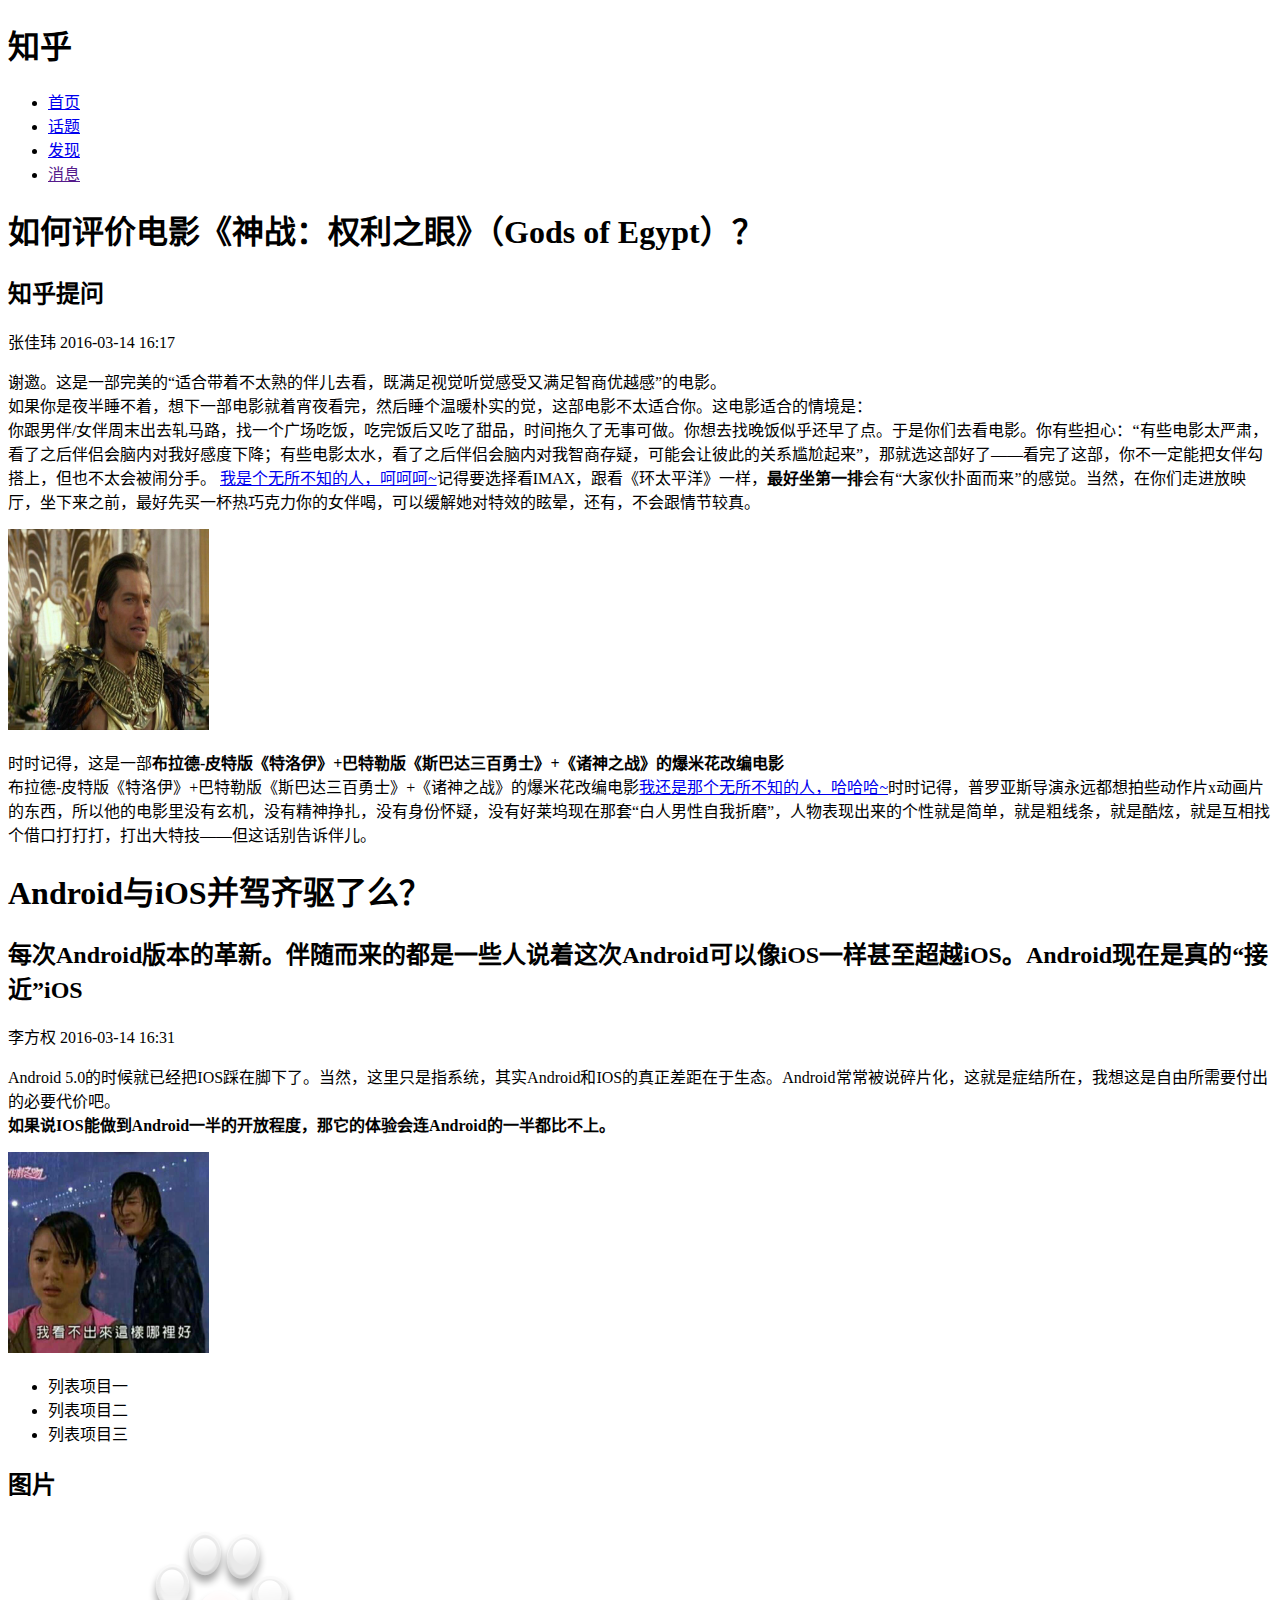
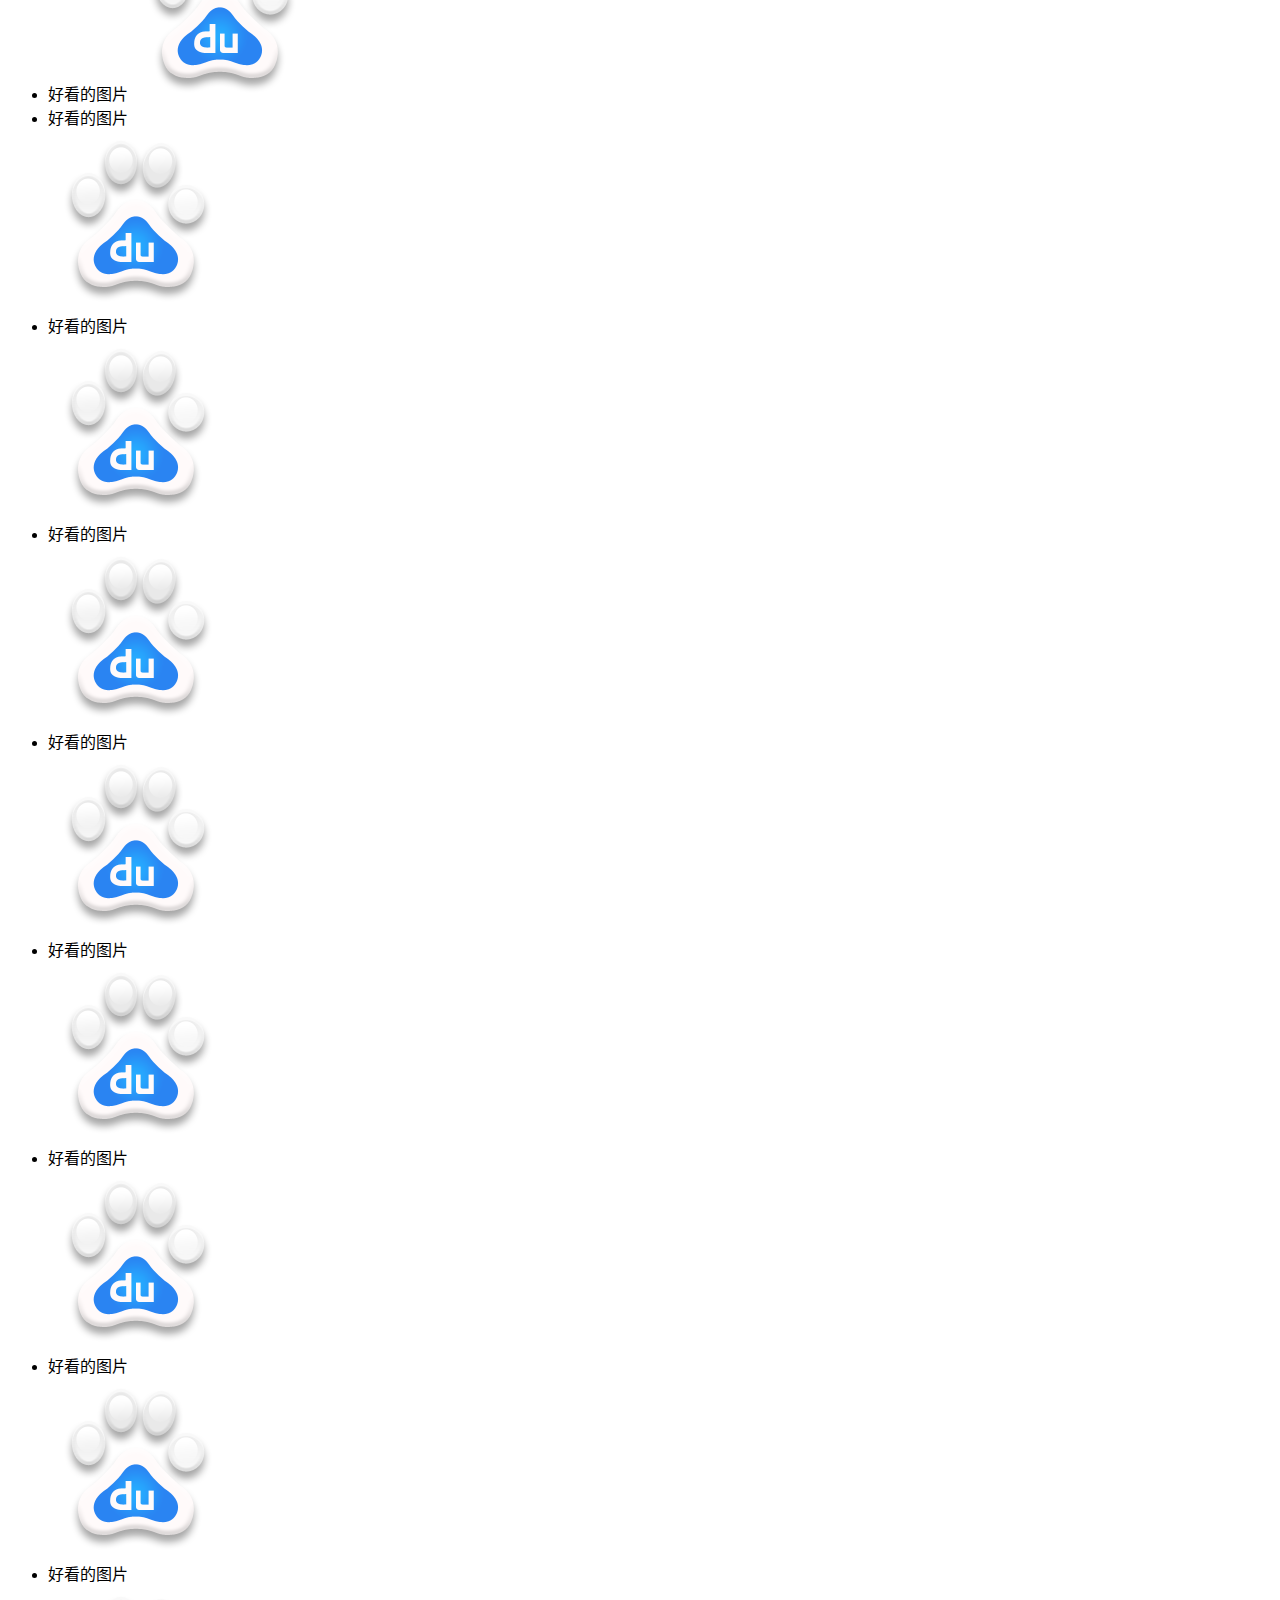
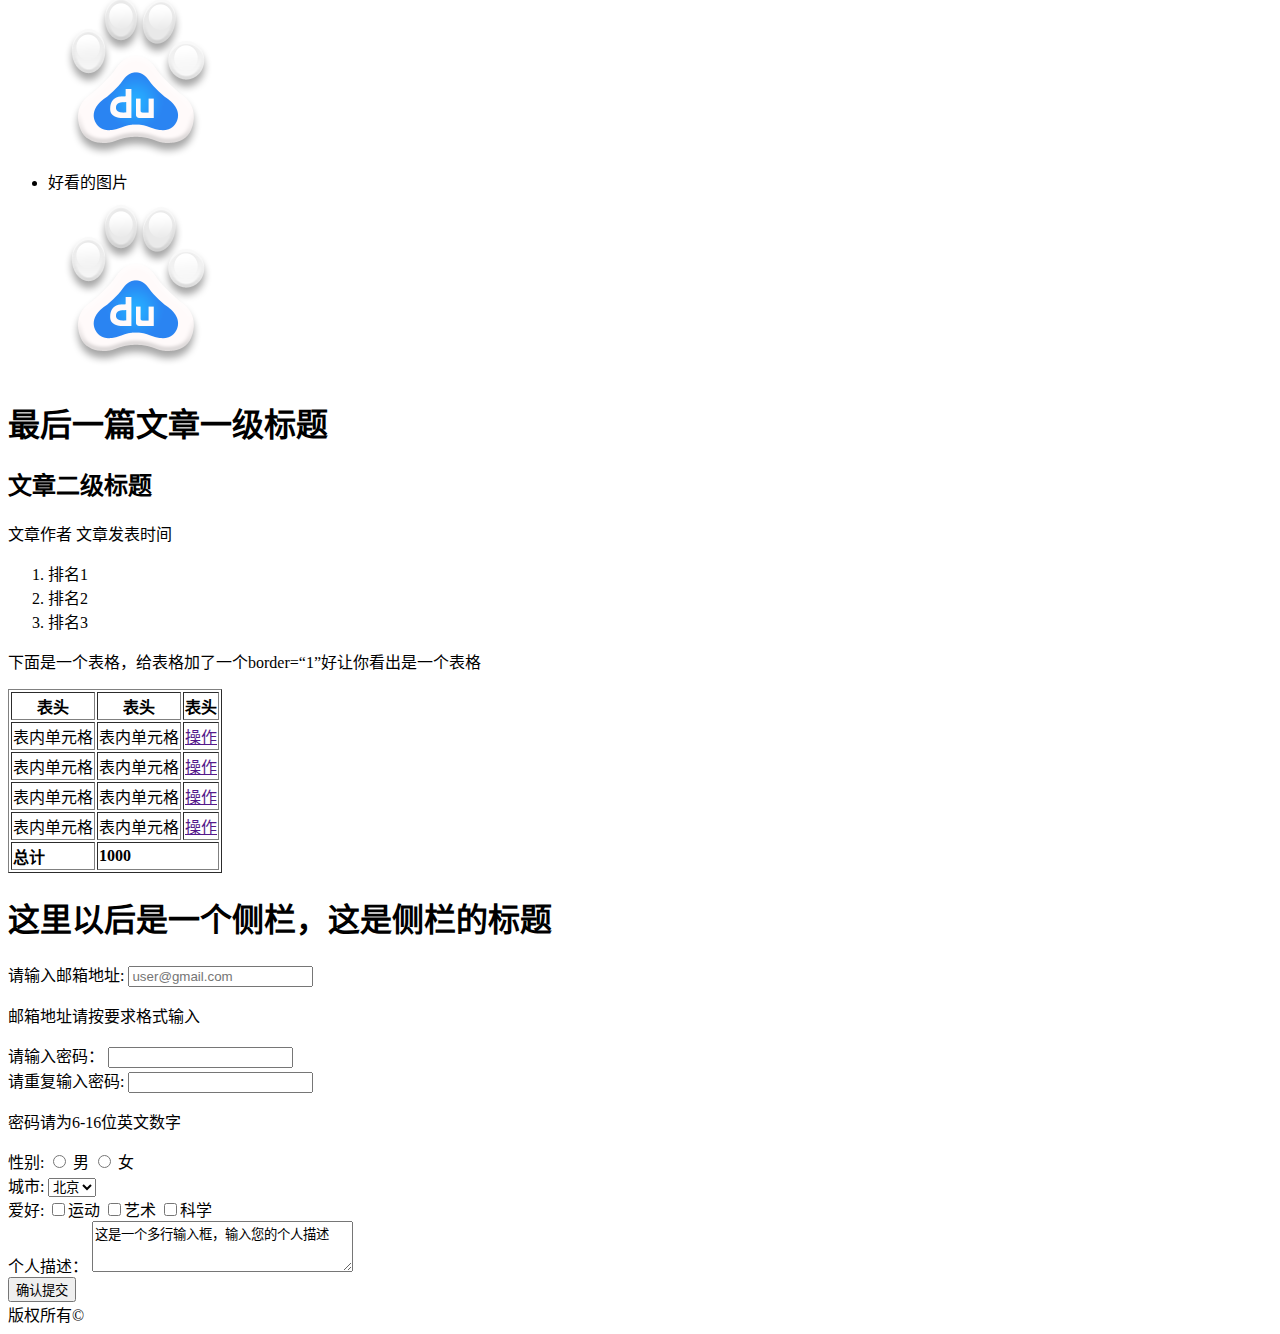
<file: task1.html>
﻿<!DOCTYPE html>
<html lang="zh-cn">
<head>
    <title>百度前端技术学院任务一之一</title>
    <meta charset="utf-8">
</head>
<body>
<div class="wrap">
    <div class="container">
        <div class="header">
            <h1 class="title">知乎</h1>
            <ul class="guide">
                <li>
                    <a href="http://www.zhihu.com">首页</a>
                </li>
                <li>
                    <a href="https://www.zhihu.com/topic">话题</a>
                </li>
                <li>
                    <a href="https://www.zhihu.com/explore">发现</a>
                </li>
                <li>
                    <a href="">消息</a>
                </li>
            </ul>
        </div>
        <div class="content1">
            <div class="article1">
                <h1>如何评价电影《神战：权利之眼》（Gods of Egypt）？</h1>
                <h2>知乎提问</h2>
                <span>张佳玮</span>
                <span>2016-03-14 16:17</span>
                <p>谢邀。这是一部完美的“适合带着不太熟的伴儿去看，既满足视觉听觉感受又满足智商优越感”的电影。
                    <br>
                    如果你是夜半睡不着，想下一部电影就着宵夜看完，然后睡个温暖朴实的觉，这部电影不太适合你。这电影适合的情境是：
                    <br>
                    你跟男伴/女伴周末出去轧马路，找一个广场吃饭，吃完饭后又吃了甜品，时间拖久了无事可做。你想去找晚饭似乎还早了点。于是你们去看电影。你有些担心：“有些电影太严肃，看了之后伴侣会脑内对我好感度下降；有些电影太水，看了之后伴侣会脑内对我智商存疑，可能会让彼此的关系尴尬起来”，那就选这部好了——看完了这部，你不一定能把女伴勾搭上，但也不太会被闹分手。
                    <a href="http://ife.baidu.com">我是个无所不知的人，呵呵呵~</a>记得要选择看IMAX，跟看《环太平洋》一样，<strong>最好坐第一排</strong>会有“大家伙扑面而来”的感觉。当然，在你们走进放映厅，坐下来之前，最好先买一杯热巧克力你的女伴喝，可以缓解她对特效的眩晕，还有，不会跟情节较真。</p>
                <img style="width: 201px;height: 201px;"src="img/juzhao.jpg">
                <p>时时记得，这是一部<strong>布拉德-皮特版《特洛伊》+巴特勒版《斯巴达三百勇士》+《诸神之战》的爆米花改编电影</strong><br>布拉德-皮特版《特洛伊》+巴特勒版《斯巴达三百勇士》+《诸神之战》的爆米花改编电影<a href="http://ife.baidu.com" target="_blank">我还是那个无所不知的人，哈哈哈~</a>时时记得，普罗亚斯导演永远都想拍些动作片x动画片的东西，所以他的电影里没有玄机，没有精神挣扎，没有身份怀疑，没有好莱坞现在那套“白人男性自我折磨”，人物表现出来的个性就是简单，就是粗线条，就是酷炫，就是互相找个借口打打打，打出大特技——但这话别告诉伴儿。</p>
            </div>
            <div class="article2">
                <h1>Android与iOS并驾齐驱了么？</h1>
                <h2>每次Android版本的革新。伴随而来的都是一些人说着这次Android可以像iOS一样甚至超越iOS。Android现在是真的“接近”iOS</h2>
                <span>李方权</span>
                <span>2016-03-14 16:31</span>
                <p>Android 5.0的时候就已经把IOS踩在脚下了。当然，这里只是指系统，其实Android和IOS的真正差距在于生态。Android常常被说碎片化，这就是症结所在，我想这是自由所需要付出的必要代价吧。<br>
                    <strong>如果说IOS能做到Android一半的开放程度，那它的体验会连Android的一半都比不上。</strong>
                </p>
                <img style="width: 201px;height:201px;"src="img/tucao.png">
                <ul id="list">
                    <li>列表项目一</li>
                    <li>列表项目二</li>
                    <li>列表项目三</li>
                </ul>
            </div>
            <div class="images">
                <h2>图片</h2>
                <ul id="imagelist">
                    <li>
                        <span>好看的图片</span>
                        <img src="img/baidu.png">
                    </li>
                    <li>
                        <span>好看的图片</span><br>
                        <img src="img/baidu.png">
                    </li>
                    <li>
                        <span>好看的图片</span><br>
                        <img src="img/baidu.png">
                    </li>
                    <li>
                        <span>好看的图片</span><br>
                        <img src="img/baidu.png">
                    </li>
                    <li>
                        <span>好看的图片</span><br>
                        <img src="img/baidu.png">
                    </li>
                    <li>
                        <span>好看的图片</span><br>
                        <img src="img/baidu.png">
                    </li>
                    <li>
                        <span>好看的图片</span><br>
                        <img src="img/baidu.png">
                    </li>
                    <li>
                        <span>好看的图片</span><br>
                        <img src="img/baidu.png">
                    </li>
                    <li>
                        <span>好看的图片</span><br>
                        <img src="img/baidu.png">
                    </li>
                    <li>
                        <span>好看的图片</span><br>
                        <img src="img/baidu.png">
                    </li>
                </ul>
            </div>
            <div class="article3">
                <h1>最后一篇文章一级标题</h1>
                <h2>文章二级标题</h2>
                <span>文章作者</span>
                <span>文章发表时间</span>
                <ol>
                    <li>排名1</li>
                    <li>排名2</li>
                    <li>排名3</li>
                </ol>
                <p>下面是一个表格，给表格加了一个border=“1”好让你看出是一个表格</p>
                <table border="1">
                    <tr id="title">
                        <th>表头</th>
                        <th>表头</th>
                        <th>表头</th>
                    </tr>
                    <tr>
                        <td>表内单元格</td>
                        <td>表内单元格</td>
                        <td><a href="">操作</a></td>
                    </tr>
                    <tr>
                        <td>表内单元格</td>
                        <td>表内单元格</td>
                        <td><a href="">操作</a></td>
                    </tr>
                    <tr>
                        <td>表内单元格</td>
                        <td>表内单元格</td>
                        <td><a href="">操作</a></td>
                    </tr>
                    <tr>
                        <td>表内单元格</td>
                        <td>表内单元格</td>
                        <td><a href="">操作</a></td>
                    </tr>
                    <tr id="total">
                        <td><strong>总计</strong></td>
                        <td colspan="2"><strong>1000</strong></td>
                    </tr>
                </table>
            </div>
        </div>
        <div class="content2">
            <h1>这里以后是一个侧栏，这是侧栏的标题</h1>
            <!--h2>侧栏注册窗口标题</h2-->
            <form>
            	<div id="mail">
	                <label for="mail">请输入邮箱地址:</label>
	                <input type="text" name="mail" placeholder="user@gmail.com"></input>
	                <p class="textmail">邮箱地址请按要求格式输入</p>
                </div>
                <div id="password">
	                <label for="password">请输入密码：</label>
	                <input type="password" name="password"></input>
                </div>
                <div id="repassword">
	                <label for="repassword">请重复输入密码:</label>
	                <input type="password" name="password"></input>
	                <p class="textpassword">密码请为6-16位英文数字</label>
                </div>
            </form>
            <form>
                <div class="sex">
                    <label for="sex">性别:</label>
                    <input type="radio" name="sex" id="male"></input>
                    <label for="male">男</label>
                    <input type="radio" name="sex" id="female"></input>
                    <label for="female">女</label>
                </div>
                <div class="area">
                	<span>城市:</span>
                    <select>
                        <option value="北京">北京</option>
                        <option value="广州">广州</option>
                        <option value="浙江">浙江</option>
                        <option value="河南">河南</option>
                        <option value="四川">四川</option>
                    </select>
                </div>
                <div class="hobby">
                    <label for="hobby">爱好:</label>
                    <input type="checkbox" name="运动">运动</input>
                    <input type="checkbox" name="艺术">艺术</input>
                    <input type="checkbox" name="科学">科学</input>
                </div>
                <div class="description">
                    <label for="description">个人描述：</label>
                    <textarea rows="3" cols="30">这是一个多行输入框，输入您的个人描述</textarea>
                </div>
                    <input id="submit" type="submit" value="确认提交">
            </form>
        </div>
    </div>
    <div class="footer">
        <label>版权所有©</label>
    </div>
</div>
</body>
</html>
</file>
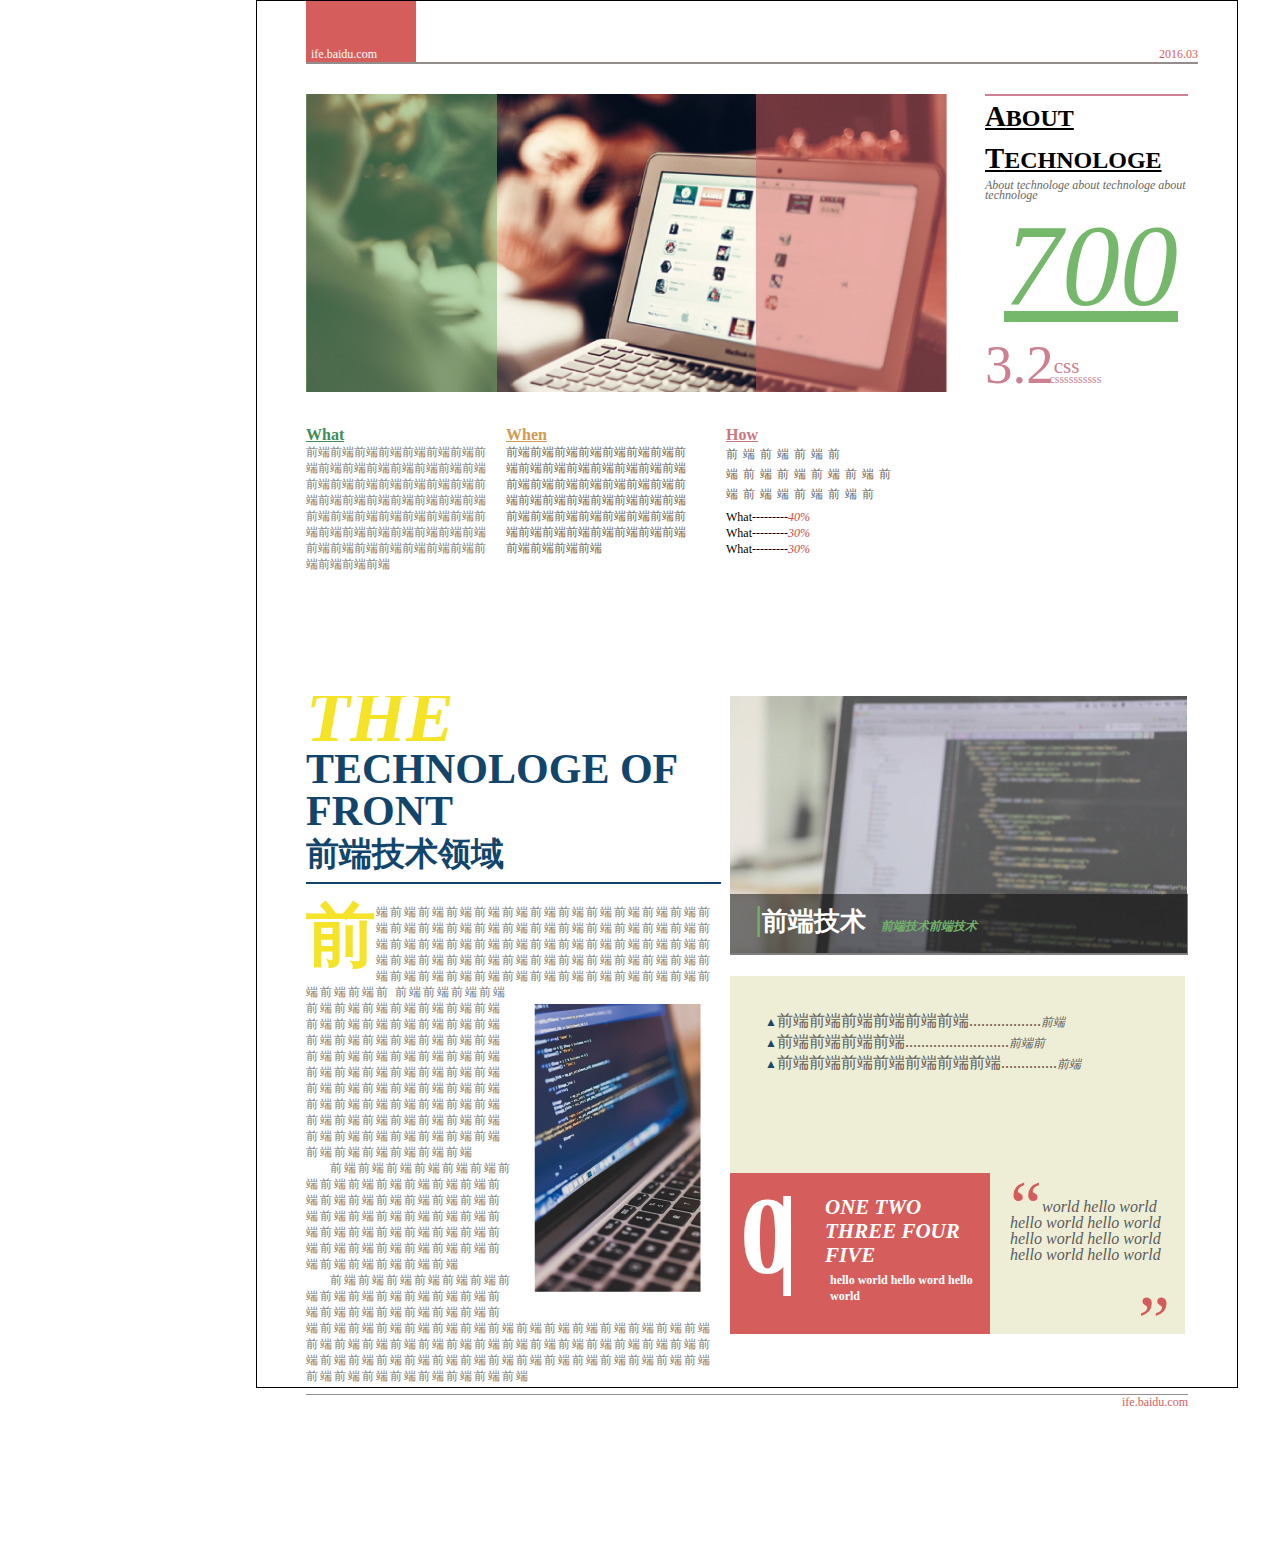
<file: task1_6.html>
<!DOCTYPE html>
<html>
<head>
	<meta charset="UTF-8">
	<title>百度前端技术学院任务一第六个</title>
	<link rel="stylesheet" type="text/css" href="css/task1_6.css">
</head>
<body>
<div id="wrapper">
	<header>
		<p class="link">ife.baidu.com</p>
		<p class="date">2016.03</p>
		<div class="bg"></div>
	</header>
	<section class="firstsection">
		<img src="img/task_1_6_1_01.png" alt="第一部分背景图" />
		<div class="leftpart"></div>
		<div class="rightpart"></div>
		<h1><u><big>A</big>BOUT<br /><big>T</big>ECHNOLOGE</u></h1>
		<p class="rightcontent"><em>About technologe about technologe about technologe</em></p>
		<p class="num1"><em><u>700</u></em></p>
		<p class="num2">3.2<span>css</span><small>cssssssssss</small></p>
	</section>
	<section class="secondsection">
		<article class="firstarticle">
			<h1><u><strong>What</strong></u></h1>
			<p>前端前端前端前端前端前端前端前端前端前端前端前端前端前端前端前端前端前端前端前端前端前端前端前端前端前端前端前端前端前端前端前端前端前端前端前端前端前端前端前端前端前端前端前端前端前端前端前端前端前端前端前端前端前端前端前端</p>
		</article>
		<article class="secondarticle">
			<h1><u><strong>When</strong></u></h1>
			<p>前端前端前端前端前端前端前端前端前端前端前端前端前端前端前端前端前端前端前端前端前端前端前端前端前端前端前端前端前端前端前端前端前端前端前端前端前端前端前端前端前端前端前端前端前端前端前端前端前端</p>
		</article>
		<article class="thirdarticle">
			<h1><u><strong>How</strong></u></h1>
			<p class="word">前端前端前端前<br />端前端前端前端前端前端前端端前端前端前</p>
			<p>What---------<em>40%</em></p>
			<p>What---------<em>30%</em></p>
			<p>What---------<em>30%</em></p>
		</article>
	</section>
	<section class="thirdsection">
		<article class="left">
			<h1><em>THE</em> TECHNOLOGE OF FRONT</h1>
			<h3>前端技术领域</h3>
			<hr />
			<strong>前</strong><p class="firstparagraph">端前端前端前端前端前端前端前端前端前端前端前端前端前端前端前端前端前端前端前端前端前端前端前端前端前端前端前端前端前端前端前端前端前端前端前端前端前端前端前端前端前端前端前端前端前端前端前端前端前端前端前端前端前端前端前端前端前端前端前端前端前端前端前
			<img src="img/task_1_6_1_19.png" alt="左下角配图">前端前端前端前端前端前端前端前端前端前端前端前端前端前端前端前端前端前端前端前端前端前端前端前端前端前端前端前端前端前端前端前端前端前端前端前端前端前端前端前端前端前端前端前端前端前端前端前端前端前端前端前端前端前端前端前端前端前端前端前端前端前端前端前端前端前端前端前端前端前端前端前端前端</p>
			<p class="paragraph">前端前端前端前端前端前端前端前端前端前端前端前端前端前端前端前端前端前端前端前端前端前端前端前端前端前端前端前端前端前端前端前端前端前端前端前端前端前端前端前端前端前端前端前端前端前端前端</p>
			<p class="paragraph">前端前端前端前端前端前端前端前端前端前端前端前端前端前端前端前端前端前端前端前端前端前端前端前端前端前端前端前端前端前端前端前端前端前端前端前端前端前端前端前端前端前端前端前端前端前端前端前端前端前端前端前端前端前端前端前端前端前端前端前端前端前端前端前端前端前端前端前端前端前端前端前端</p>
		</article>
		<div class="right">
			<img src="img/task_1_6_1_03.png" alt="右下角配图">
			<div class="title"></div>
			<h1 class="firsttitle">前端技术<em>前端技术前端技术</em></h1>
			<div class="catalog">
				<ul>
					<li>前端前端前端前端前端前端..................<em>前端</em></li>
					<li>前端前端前端前端..........................<em>前端前</em></li>
					<li>前端前端前端前端前端前端前端..............<em>前端</em></li>
				</ul>
				<div class="leftbg">
					<h1>0</h1>
					<h2><em>ONE TWO <br />THREE FOUR FIVE</em></h2>
					<h3>hello world hello word hello world</h3>
					<q><em>world hello world hello world hello world hello world hello world hello world hello world</em></q>
				</div>
			</div>
		</div>
	</section>
	<footer class="footer">
		<p>ife.baidu.com</p>
	</footer>
</div>
</body>
</html>
</file>
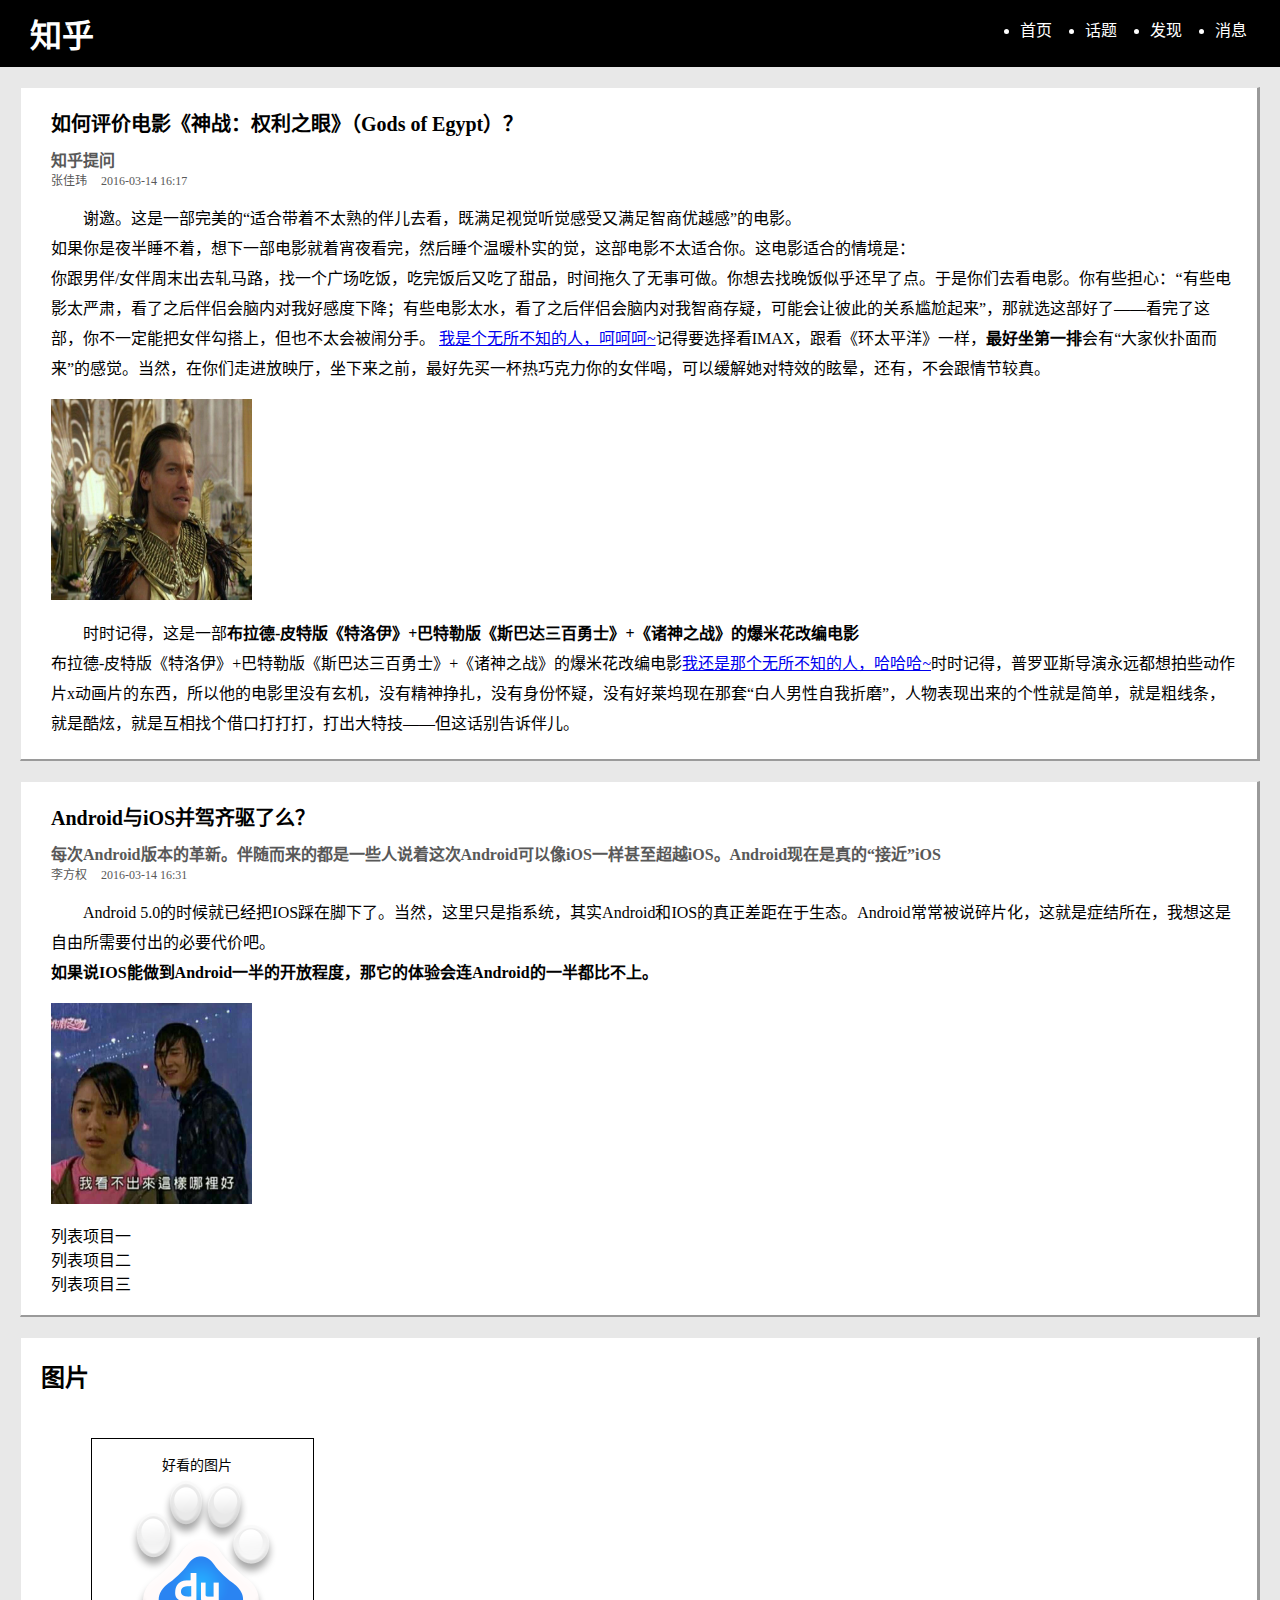
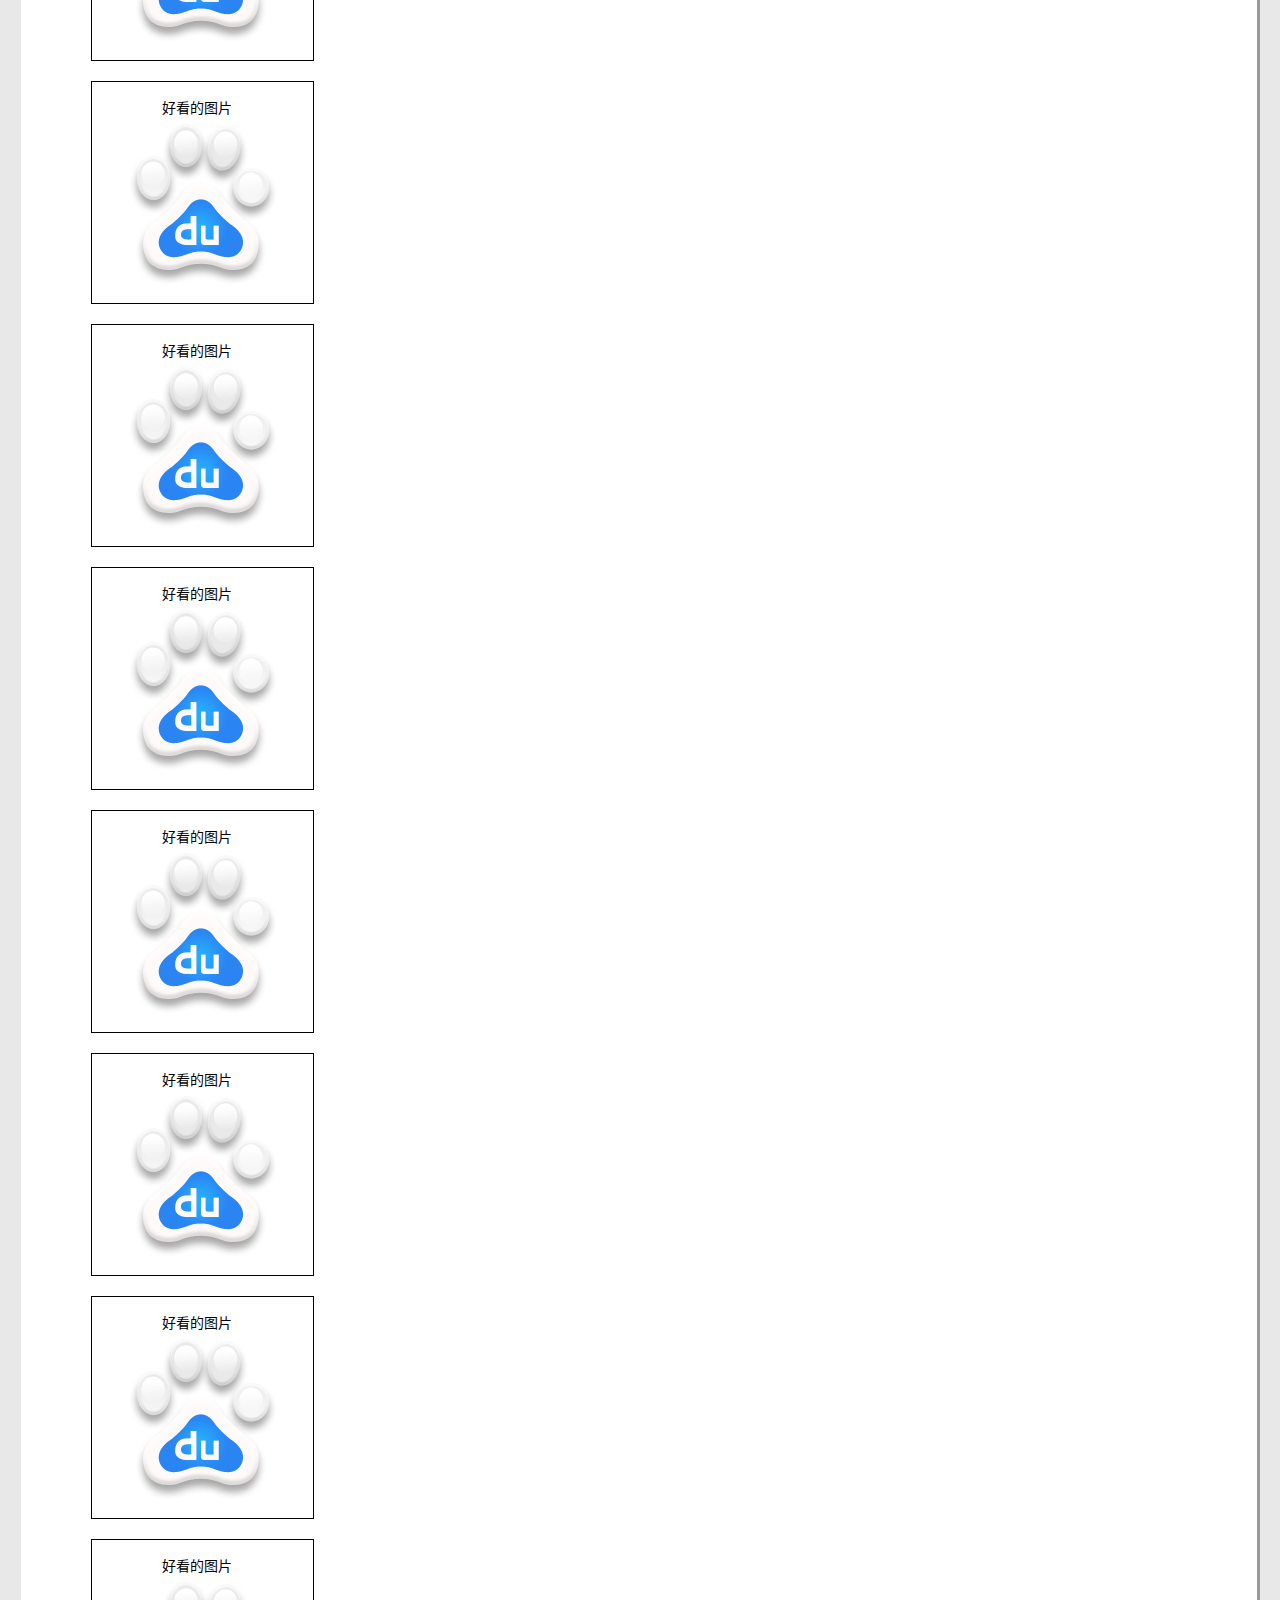
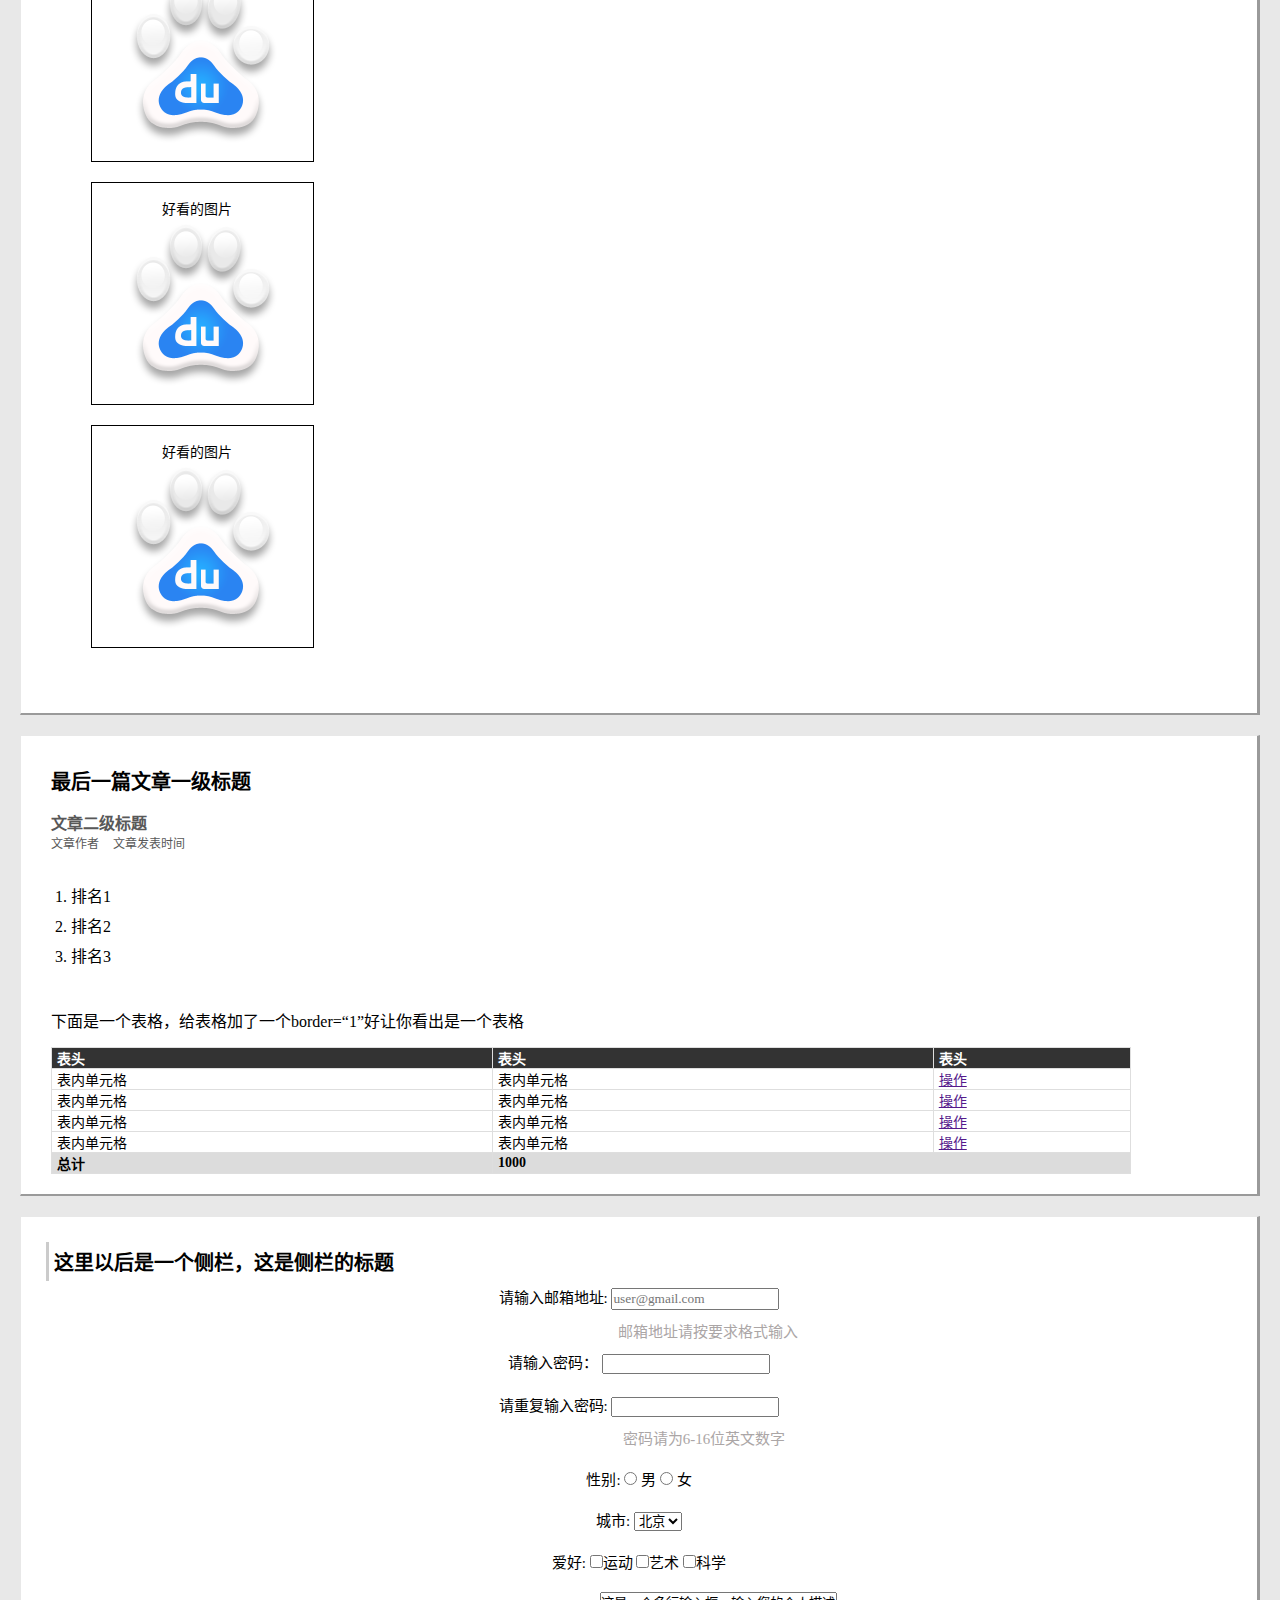
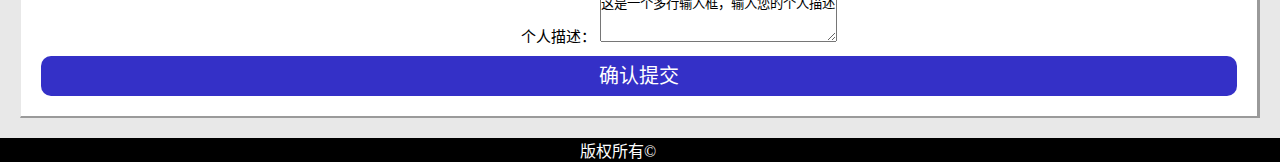
<file: task2.html>
<!DOCTYPE html>
<html lang="zh-cn">
<head>
    <title>百度前端技术学院任务一之一</title>
    <meta charset="utf-8">
    <link rel="stylesheet" type="text/css" href="css/style.css">
</head>
<body>
<div class="wrap">
    <div class="container">
        <div class="header">
            <h1 class="title">知乎</h1>
            <ul class="guide">
                <li>
                    <a href="http://www.zhihu.com">首页</a>
                </li>
                <li>
                    <a href="https://www.zhihu.com/topic">话题</a>
                </li>
                <li>
                    <a href="https://www.zhihu.com/explore">发现</a>
                </li>
                <li>
                    <a href="">消息</a>
                </li>
            </ul>
        </div>
        <div class="content1">
            <div class="article1">
                <h1>如何评价电影《神战：权利之眼》（Gods of Egypt）？</h1>
                <h2>知乎提问</h2>
                <span>张佳玮</span>
                <span>2016-03-14 16:17</span>
                <p>谢邀。这是一部完美的“适合带着不太熟的伴儿去看，既满足视觉听觉感受又满足智商优越感”的电影。
                    <br>
                    如果你是夜半睡不着，想下一部电影就着宵夜看完，然后睡个温暖朴实的觉，这部电影不太适合你。这电影适合的情境是：
                    <br>
                    你跟男伴/女伴周末出去轧马路，找一个广场吃饭，吃完饭后又吃了甜品，时间拖久了无事可做。你想去找晚饭似乎还早了点。于是你们去看电影。你有些担心：“有些电影太严肃，看了之后伴侣会脑内对我好感度下降；有些电影太水，看了之后伴侣会脑内对我智商存疑，可能会让彼此的关系尴尬起来”，那就选这部好了——看完了这部，你不一定能把女伴勾搭上，但也不太会被闹分手。
                    <a href="http://ife.baidu.com">我是个无所不知的人，呵呵呵~</a>记得要选择看IMAX，跟看《环太平洋》一样，<strong>最好坐第一排</strong>会有“大家伙扑面而来”的感觉。当然，在你们走进放映厅，坐下来之前，最好先买一杯热巧克力你的女伴喝，可以缓解她对特效的眩晕，还有，不会跟情节较真。</p>
                <img style="width: 201px;height: 201px;"src="img/juzhao.jpg">
                <p>时时记得，这是一部<strong>布拉德-皮特版《特洛伊》+巴特勒版《斯巴达三百勇士》+《诸神之战》的爆米花改编电影</strong><br>布拉德-皮特版《特洛伊》+巴特勒版《斯巴达三百勇士》+《诸神之战》的爆米花改编电影<a href="http://ife.baidu.com" target="_blank">我还是那个无所不知的人，哈哈哈~</a>时时记得，普罗亚斯导演永远都想拍些动作片x动画片的东西，所以他的电影里没有玄机，没有精神挣扎，没有身份怀疑，没有好莱坞现在那套“白人男性自我折磨”，人物表现出来的个性就是简单，就是粗线条，就是酷炫，就是互相找个借口打打打，打出大特技——但这话别告诉伴儿。</p>
            </div>
            <div class="article2">
                <h1>Android与iOS并驾齐驱了么？</h1>
                <h2>每次Android版本的革新。伴随而来的都是一些人说着这次Android可以像iOS一样甚至超越iOS。Android现在是真的“接近”iOS</h2>
                <span>李方权</span>
                <span>2016-03-14 16:31</span>
                <p>Android 5.0的时候就已经把IOS踩在脚下了。当然，这里只是指系统，其实Android和IOS的真正差距在于生态。Android常常被说碎片化，这就是症结所在，我想这是自由所需要付出的必要代价吧。<br>
                    <strong>如果说IOS能做到Android一半的开放程度，那它的体验会连Android的一半都比不上。</strong>
                </p>
                <img style="width: 201px;height:201px;"src="img/tucao.png">
                <ul id="list">
                    <li>列表项目一</li>
                    <li>列表项目二</li>
                    <li>列表项目三</li>
                </ul>
            </div>
            <div class="images">
                <h2>图片</h2>
                <ul id="imagelist">
                    <li>
                        <span>好看的图片</span>
                        <img src="img/baidu.png">
                    </li>
                    <li>
                        <span>好看的图片</span><br>
                        <img src="img/baidu.png">
                    </li>
                    <li>
                        <span>好看的图片</span><br>
                        <img src="img/baidu.png">
                    </li>
                    <li>
                        <span>好看的图片</span><br>
                        <img src="img/baidu.png">
                    </li>
                    <li>
                        <span>好看的图片</span><br>
                        <img src="img/baidu.png">
                    </li>
                    <li>
                        <span>好看的图片</span><br>
                        <img src="img/baidu.png">
                    </li>
                    <li>
                        <span>好看的图片</span><br>
                        <img src="img/baidu.png">
                    </li>
                    <li>
                        <span>好看的图片</span><br>
                        <img src="img/baidu.png">
                    </li>
                    <li>
                        <span>好看的图片</span><br>
                        <img src="img/baidu.png">
                    </li>
                    <li>
                        <span>好看的图片</span><br>
                        <img src="img/baidu.png">
                    </li>
                </ul>
            </div>
            <div class="article3">
                <h1>最后一篇文章一级标题</h1>
                <h2>文章二级标题</h2>
                <span>文章作者</span>
                <span>文章发表时间</span>
                <ol>
                    <li>排名1</li>
                    <li>排名2</li>
                    <li>排名3</li>
                </ol>
                <p>下面是一个表格，给表格加了一个border=“1”好让你看出是一个表格</p>
                <table border="1">
                    <tr id="title">
                        <th>表头</th>
                        <th>表头</th>
                        <th>表头</th>
                    </tr>
                    <tr>
                        <td>表内单元格</td>
                        <td>表内单元格</td>
                        <td><a href="">操作</a></td>
                    </tr>
                    <tr>
                        <td>表内单元格</td>
                        <td>表内单元格</td>
                        <td><a href="">操作</a></td>
                    </tr>
                    <tr>
                        <td>表内单元格</td>
                        <td>表内单元格</td>
                        <td><a href="">操作</a></td>
                    </tr>
                    <tr>
                        <td>表内单元格</td>
                        <td>表内单元格</td>
                        <td><a href="">操作</a></td>
                    </tr>
                    <tr id="total">
                        <td><strong>总计</strong></td>
                        <td colspan="2"><strong>1000</strong></td>
                    </tr>
                </table>
            </div>
        </div>
        <div class="content2">
            <h1>这里以后是一个侧栏，这是侧栏的标题</h1>
            <!--h2>侧栏注册窗口标题</h2-->
            <form>
            	<div id="mail">
	                <label for="mail">请输入邮箱地址:</label>
	                <input type="text" name="mail" placeholder="user@gmail.com"></input>
	                <p class="textmail">邮箱地址请按要求格式输入</p>
                </div>
                <div id="password">
	                <label for="password">请输入密码：</label>
	                <input type="password" name="password"></input>
                </div>
                <div id="repassword">
	                <label for="repassword">请重复输入密码:</label>
	                <input type="password" name="password"></input>
	                <p class="textpassword">密码请为6-16位英文数字</label>
                </div>
            </form>
            <form>
                <div class="sex">
                    <label for="sex">性别:</label>
                    <input type="radio" name="sex" id="male"></input>
                    <label for="male">男</label>
                    <input type="radio" name="sex" id="female"></input>
                    <label for="female">女</label>
                </div>
                <div class="area">
                	<span>城市:</span>
                    <select>
                        <option value="北京">北京</option>
                        <option value="广州">广州</option>
                        <option value="浙江">浙江</option>
                        <option value="河南">河南</option>
                        <option value="四川">四川</option>
                    </select>
                </div>
                <div class="hobby">
                    <label for="hobby">爱好:</label>
                    <input type="checkbox" name="运动">运动</input>
                    <input type="checkbox" name="艺术">艺术</input>
                    <input type="checkbox" name="科学">科学</input>
                </div>
                <div class="description">
                    <label for="description">个人描述：</label>
                    <textarea rows="3" cols="30">这是一个多行输入框，输入您的个人描述</textarea>
                </div>
                    <input id="submit" type="submit" value="确认提交">
            </form>
        </div>
    </div>
    <div class="footer">
        <label>版权所有©</label>
    </div>
</div>
</body>
</html>
</file>
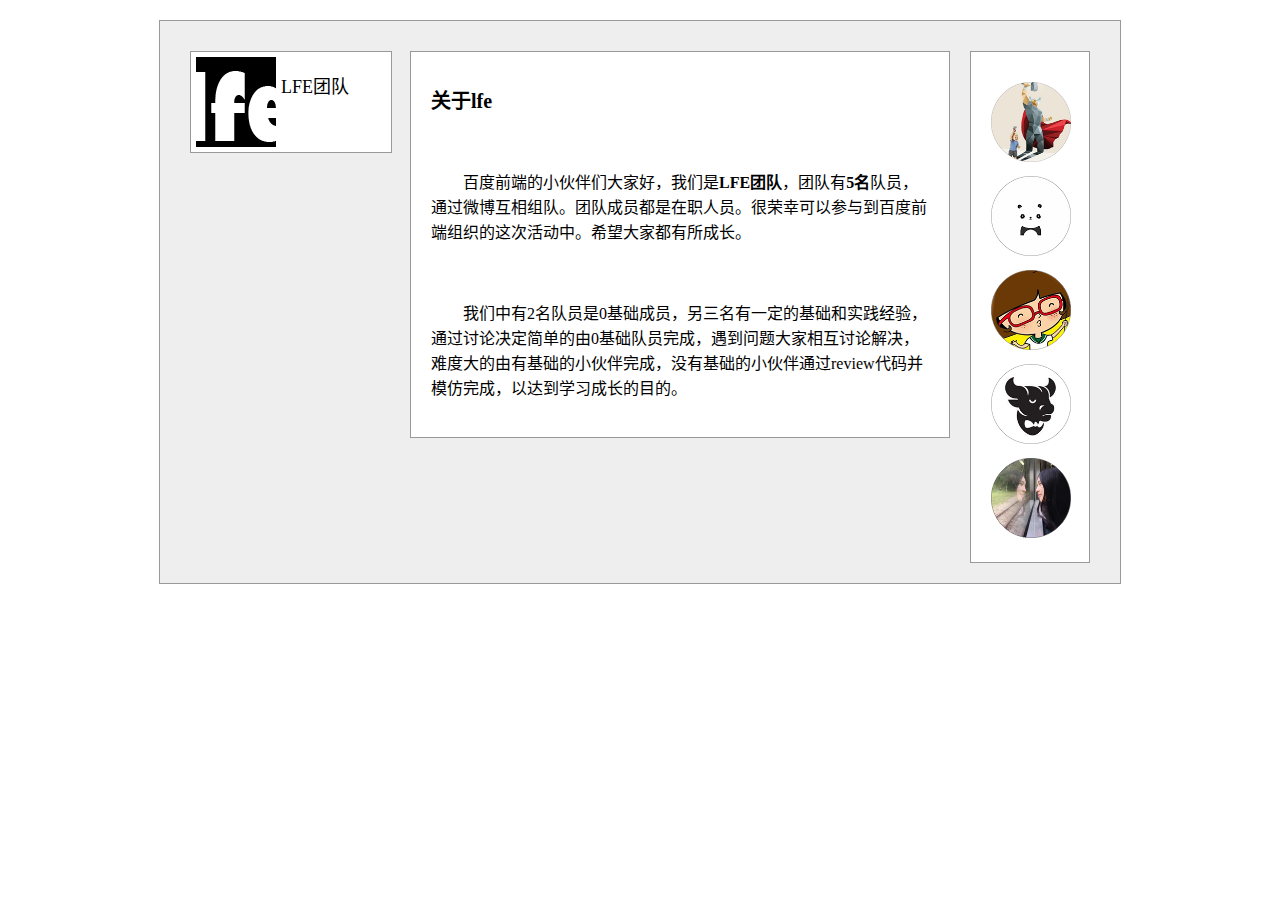
<file: task3.html>
<!DOCTYPE html>
<html lang="zh-cn">
<head>
	<meta name="viewport" content="width=device-width,initial-scale=1">
	<meta charset="utf-8"  >
	<title>task3-三栏式布局</title>
	<link rel="stylesheet" type="text/css" href="css/task3.css">
</head>
<body>
<!--双飞翼-->
<div class="container">
	<div class="wrap">
		<div class="main">
			<div class="main-wrap">
				<h1>关于lfe</h1>
				<p>百度前端的小伙伴们大家好，我们是<strong>LFE团队</strong>，团队有<strong>5名</strong>队员，通过微博互相组队。团队成员都是在职人员。很荣幸可以参与到百度前端组织的这次活动中。希望大家都有所成长。</p>
				<p>我们中有2名队员是0基础成员，另三名有一定的基础和实践经验，通过讨论决定简单的由0基础队员完成，遇到问题大家相互讨论解决，难度大的由有基础的小伙伴完成，没有基础的小伙伴通过review代码并模仿完成，以达到学习成长的目的。</p>
			</div>
		</div>
		<div class="sub">
			<img src="img/lfe.png" alt="logo">
			<span>LFE团队</span>
		</div>
		<div class="extra">
			<div class="extra-wrap">
				<img src="img/luckyzuck.png">
				<img src="img/lb1233.png">
				<img src="img/dannyoung.png">
				<img src="img/odiner.png">
				<img src="img/minjiepei1.png">
			</div>
		</div>
	</div>
<div>
</body>
</html>
</file>
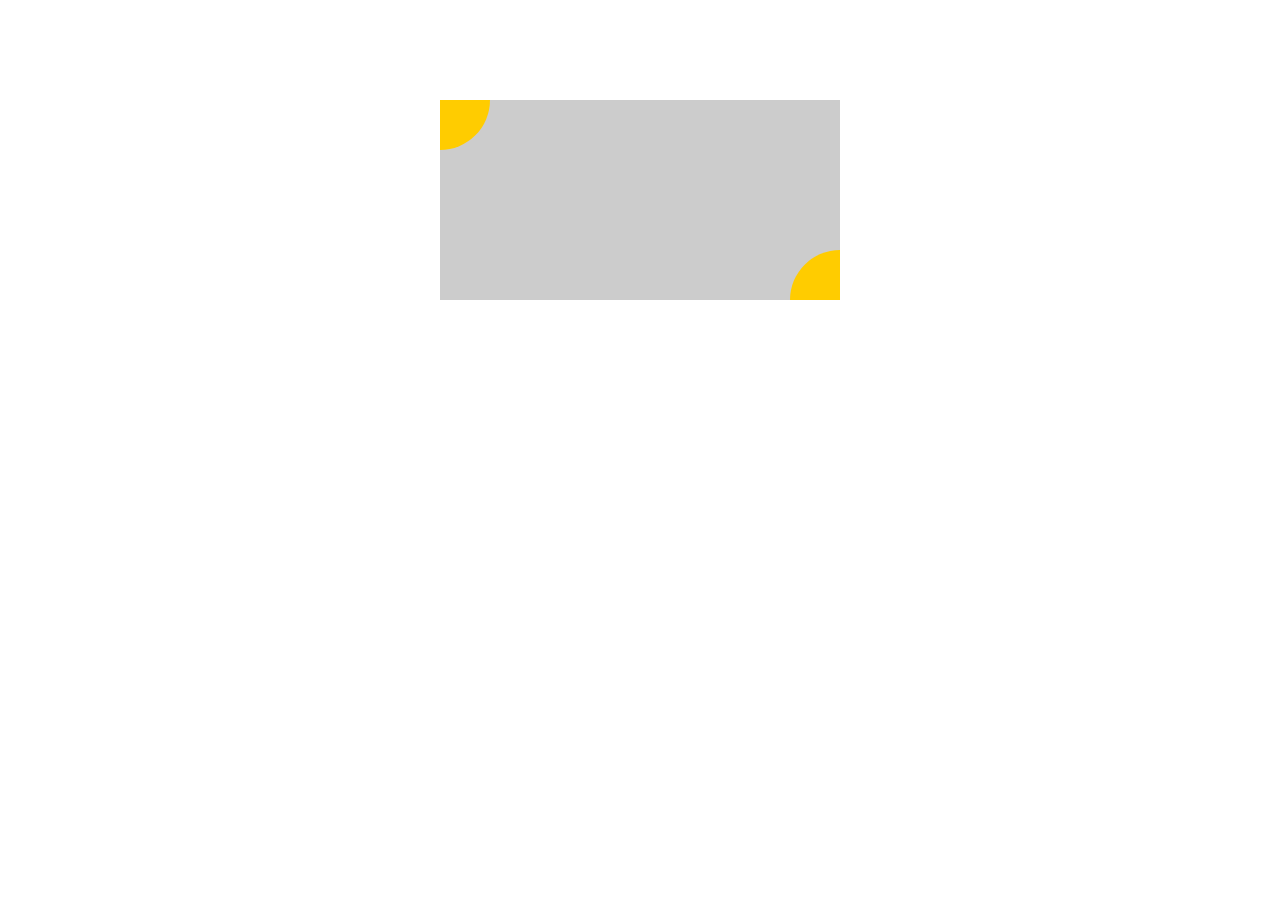
<file: task4.html>
<!DOCTYPE html>
<html lang="zh-cn">
<head>
	<meta name="viewport" content="width=device-width,initial-scale=1">
	<meta charset="utf-8"  >
	<title>任务四-定位和居中问题</title>
	<link rel="stylesheet" type="text/css" href="css/task4.css">
</head>
<body>
	<div class="floater"></div>
	<div class="rectangle">
		<div class="circle-left"></div>
		<div class="circle-right"></div>
	</div>
</body>
</html>
</file>
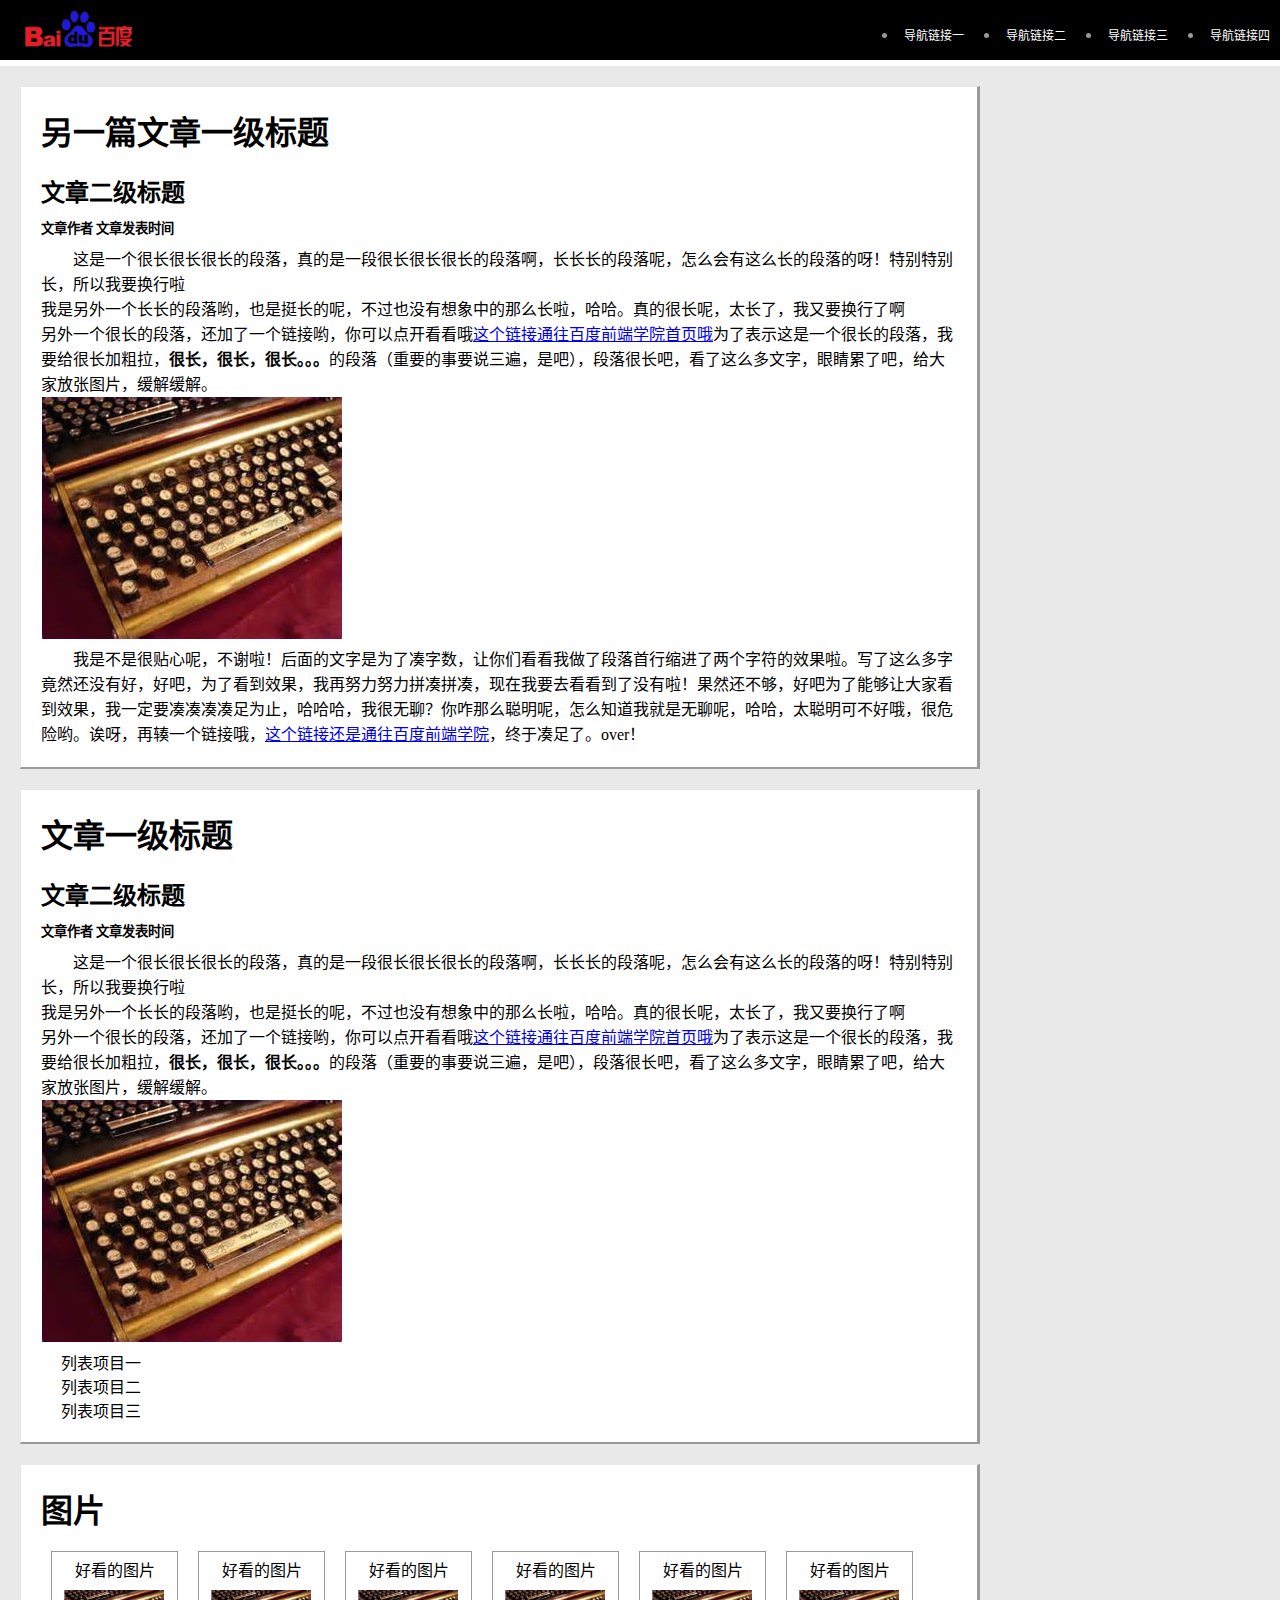
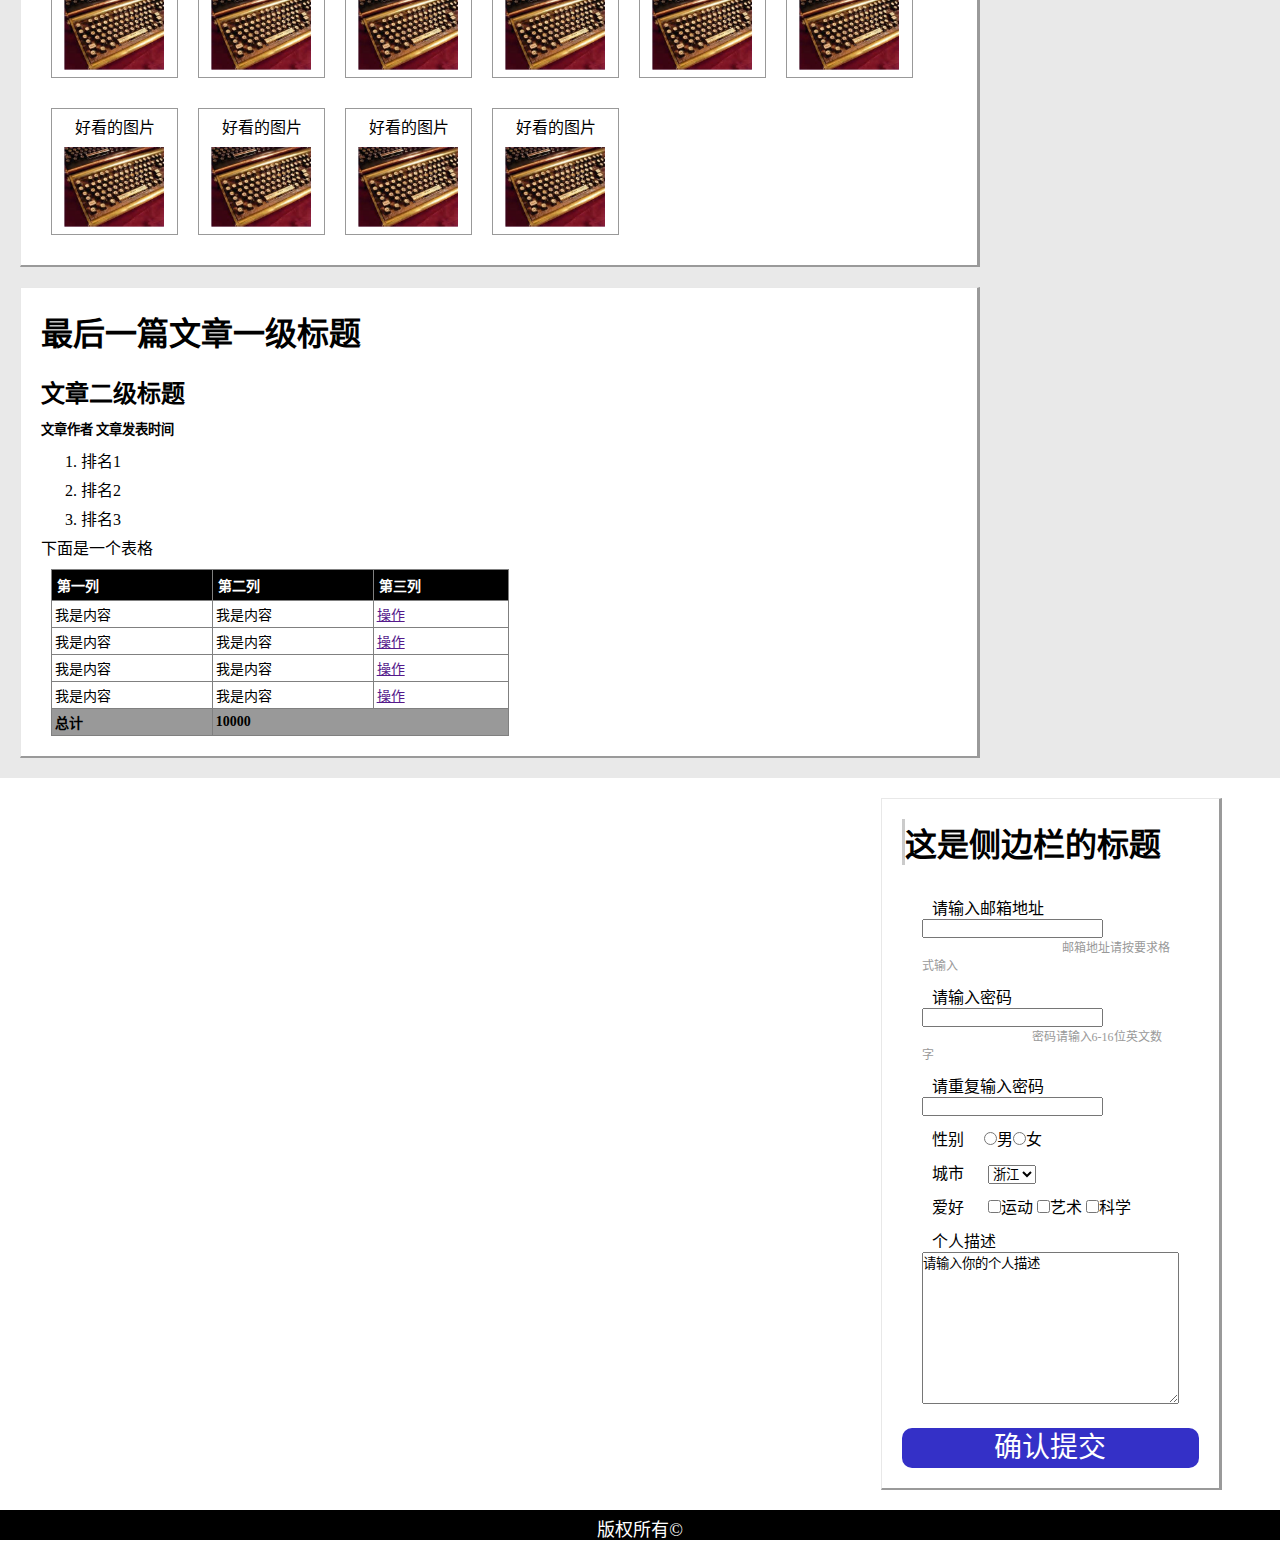
<file: task5.html>
<!DOCTYPE html>
<html lang="zh-cn">
<head>
    <title>百度前端技术学院任务一之五</title>
    <meta charset="utf-8">
    <meta name="viewport" content="width=device-width,initial-scale=1">
    <link rel="stylesheet" type="text/css" href="css/task5.css">
</head>
<body>
    <div class="wrap">
        <div class="content">
            <div class="header">
                <div id="logo"><img src="img/baidu_logo.png"></div>
                <div id="guilder">
                    <ul class="guilder">
                        <li><a href="http://ife.baidu.com/task/detail?taskId=5" target="_blank">导航链接一</a></li>
                        <li><a href="http://ife.baidu.com/task/detail?taskId=5" target="_blank">导航链接二</a></li>
                        <li><a href="http://ife.baidu.com/task/detail?taskId=5" target="_blank">导航链接三</a></li>
                        <li><a href="http://ife.baidu.com/task/detail?taskId=5" target="_blank">导航链接四</a></li>
                    </ul>
                </div>
            </div>
            <div class="wrap-mid">
                <div class="main">
                    <div class="article">
                        <h1>另一篇文章一级标题</h1>
                        <h2>文章二级标题</h2>
                        <h5>文章作者 文章发表时间</h5>
                        <p>
                            这是一个很长很长很长的段落，真的是一段很长很长很长的段落啊，长长长的段落呢，怎么会有这么长的段落的呀！特别特别长，所以我要换行啦
                            <br>
                            我是另外一个长长的段落哟，也是挺长的呢，不过也没有想象中的那么长啦，哈哈。真的很长呢，太长了，我又要换行了啊
                            <br>
                            另外一个很长的段落，还加了一个链接哟，你可以点开看看哦<a href="http://ife.baidu.com">这个链接通往百度前端学院首页哦</a>为了表示这是一个很长的段落，我要给很长加粗拉，<strong>很长，很长，很长。。。</strong>的段落（重要的事要说三遍，是吧），段落很长吧，看了这么多文字，眼睛累了吧，给大家放张图片，缓解缓解。<br>
                            <img src="img/chatu.png">
                        </p>
                        <p>
                            我是不是很贴心呢，不谢啦！后面的文字是为了凑字数，让你们看看我做了段落首行缩进了两个字符的效果啦。写了这么多字竟然还没有好，好吧，为了看到效果，我再努力努力拼凑拼凑，现在我要去看看到了没有啦！果然还不够，好吧为了能够让大家看到效果，我一定要凑凑凑凑足为止，哈哈哈，我很无聊？你咋那么聪明呢，怎么知道我就是无聊呢，哈哈，太聪明可不好哦，很危险哟。诶呀，再辏一个链接哦，<a href="http://ife.baidu.com">这个链接还是通往百度前端学院</a>，终于凑足了。over！
                        </p>
                    </div>
                    <div class="another-article">
                        <h1>文章一级标题</h1>
                        <h2>文章二级标题</h2>
                        <h5>文章作者 文章发表时间</h5>
                        <p>
                            这是一个很长很长很长的段落，真的是一段很长很长很长的段落啊，长长长的段落呢，怎么会有这么长的段落的呀！特别特别长，所以我要换行啦
                            <br>
                            我是另外一个长长的段落哟，也是挺长的呢，不过也没有想象中的那么长啦，哈哈。真的很长呢，太长了，我又要换行了啊
                            <br>
                            另外一个很长的段落，还加了一个链接哟，你可以点开看看哦<a href="http://ife.baidu.com">这个链接通往百度前端学院首页哦</a>为了表示这是一个很长的段落，我要给很长加粗拉，<strong>很长，很长，很长。。。</strong>的段落（重要的事要说三遍，是吧），段落很长吧，看了这么多文字，眼睛累了吧，给大家放张图片，缓解缓解。<br>
                            <img src="img/chatu.png">
                        </p>
                        <ul>
                            <li>列表项目一</li>
                            <li>列表项目二</li>
                            <li>列表项目三</li>
                        </ul>
                    </div>
                    <div class="images">
                        <h1>图片</h1>
                        <ul>
                            <li>
                                <div id="image">
                                    <span>好看的图片</span>
                                    <img src="img/chatu.png">
                                </div>
                            </li>
                            <li>
                                <div id="image">
                                    <span>好看的图片</span>
                                    <img src="img/chatu.png">
                                </div>
                            </li>
                            <li>
                                <div id="image">
                                    <span>好看的图片</span>
                                    <img src="img/chatu.png">
                                </div>
                            </li>
                            <li>
                                <div id="image">
                                    <span>好看的图片</span>
                                    <img src="img/chatu.png">
                                </div>
                            </li>
                            <li>
                                <div id="image">
                                    <span>好看的图片</span>
                                    <img src="img/chatu.png">
                                </div>
                            </li>
                            <li>
                                <div id="image">
                                    <span>好看的图片</span>
                                    <img src="img/chatu.png">
                                </div>
                            </li>
                            <li>
                                <div id="image">
                                    <span>好看的图片</span>
                                    <img src="img/chatu.png">
                                </div>
                            </li>
                            <li>
                                <div id="image">
                                    <span>好看的图片</span>
                                    <img src="img/chatu.png">
                                </div>
                            </li>
                            <li>
                                <div id="image">
                                    <span>好看的图片</span>
                                    <img src="img/chatu.png">
                                </div>
                            </li>
                            <li>
                                <div id="image">
                                    <span>好看的图片</span>
                                    <img src="img/chatu.png">
                                </div>
                            </li>
                        </ul>
                    </div>
                    <div class="thelast-article">
                        <h1>最后一篇文章一级标题</h1>
                        <h2>文章二级标题</h2>
                        <h5>文章作者   文章发表时间</h5>
                        <ol>
                            <li>排名1</li>
                            <li>排名2</li>
                            <li>排名3</li>
                        </ol>
                        <caption>下面是一个表格</caption>
                        <table border="1">
                            <tr>
                                <th>第一列</th>
                                <th>第二列</th>
                                <th>第三列</th>
                            </tr>
                            <tr>
                                <td>我是内容</td>
                                <td>我是内容</td>
                                <td><a href="">操作</a></td>
                            </tr>
                            <tr>
                                <td>我是内容</td>
                                <td>我是内容</td>
                                <td><a href="">操作</a></td>
                            </tr>
                            <tr>
                                <td>我是内容</td>
                                <td>我是内容</td>
                                <td><a href="">操作</a></td>
                            </tr>
                            <tr>
                                <td>我是内容</td>
                                <td>我是内容</td>
                                <td><a href="">操作</a></td>
                            </tr>
                            <tr id="total">
                                <td><strong>总计</strong></td>
                                <td colspan="2"><strong>10000</strong></td>
                            </tr>
                        </table>
                    </div>
                </div>
            </div>
            <div class="main-right">
                <div class="broadside">
                    <h1>这是侧边栏的标题</h1>
                    <form>
                        <p><label>请输入邮箱地址</label><input type="textmail"></input></p>
                        <label id="description-mail">邮箱地址请按要求格式输入</label>
                        <p><label>请输入密码</label><input type="textpassword"></input></p>
                        <label id="description-password">密码请输入6-16位英文数字</label>
                        <p><label>请重复输入密码</label><input type="textpassword"></input></p>
                        <p><label>性别</label><input type="radio">男</input><input type="radio">女</input></p>
                        <p><label>城市</label>
                            <select>
                                <option>浙江</option>
                                <option>北京</option>
                                <option>上海</option>
                                <option>江苏</option>
                            </select>
                        </p>
                        <p><label>爱好</label>
                            <input type="checkbox">运动</input>
                            <input type="checkbox">艺术</input>
                            <input type="checkbox">科学</input>
                        </p>
                        <p><label>个人描述</label>
                            <textarea rows="10" cols="30">请输入你的个人描述</textarea>
                        </p>
                    </form>
                    <button type="submit">确认提交</button>
                </div>
            </div>
            <div class="footer">
                <span>版权所有©</span>
            </div>
        </div>
    </div>
</body>
</html>
</file>
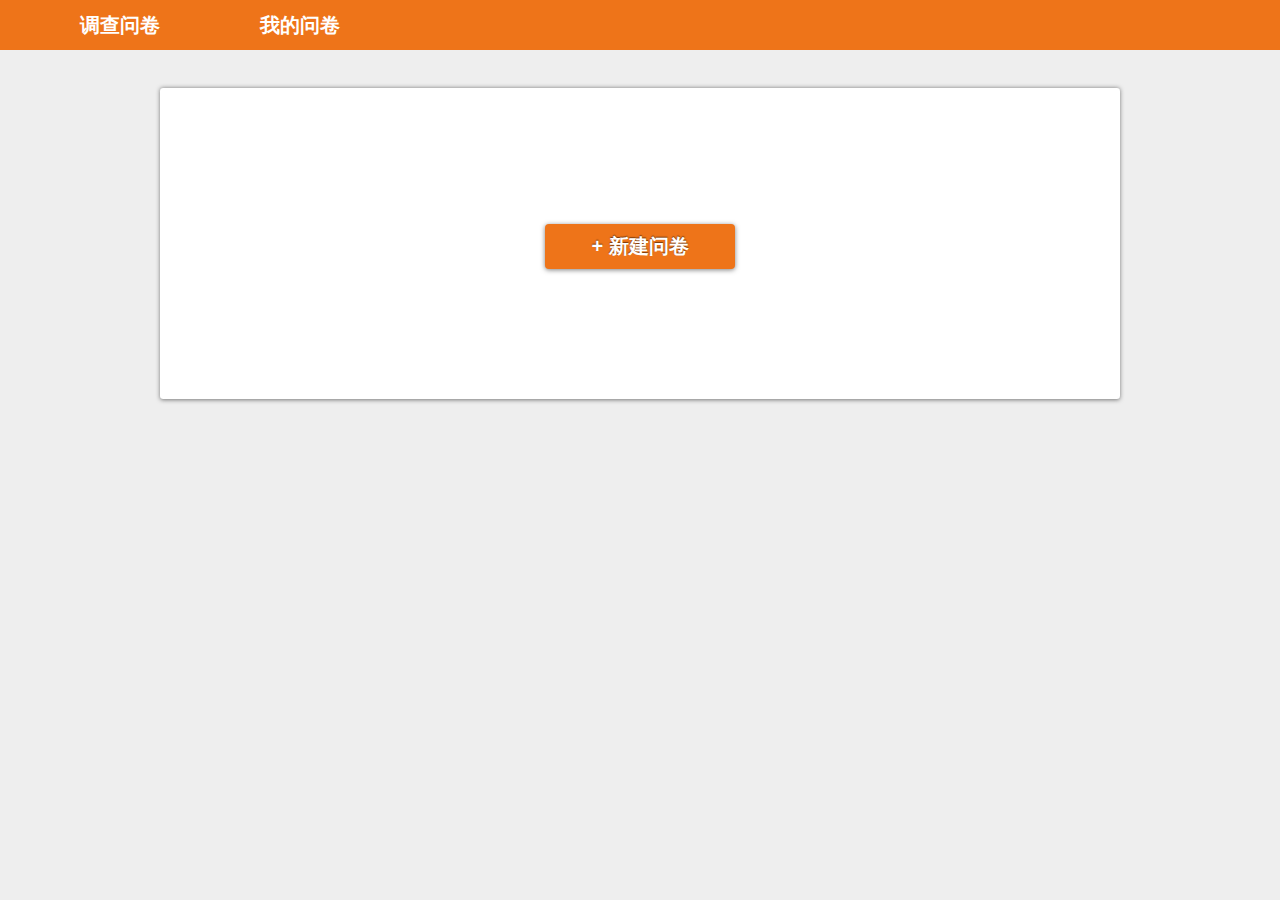
<file: task50.html>
<!DOCTYPE html>
<html lang="en">
<head>
	<meta charset="UTF-8">
	<title>微型调查问卷平台</title>
	<link rel="stylesheet" type="text/css" href="css/task50.css">
	<script type="text/javascript" src="js/jquery.min.js"></script>
	<script type="text/javascript" src="js/data50.js"></script>
</head>
<body>
<div id="wrapper">
	<div id="header">
		<div id="nav">
			<ul>
				<li>
					<a href="index.html" class="logo">
						调查问卷
					</a>
				</li>
				<li>
					<a href="index.html" class="nav">
						我的问卷
					</a>
				</li>
			</ul>
		</div>
	</div>
	<div id="container">
		<div id="construct">
			<input type="button" class="construct" name="new" value="+&nbsp;新建问卷" onclick="changeDisplay()">
		</div>
		<div id="edit">
			<input class="edit_title" type="text" value="这里是标题">
			<hr class="line">
			<button class="add_question">+&nbsp;添加问题</button>
			<hr class="line">
			<div class="time_choose">
				<span>问卷截止日期</span>
				<input type="text"></input>
				<button class="time_save">保存问卷</button>
				<button class="time_publish">发布问卷</button>
			</div>
		</div>
	</div>
	<div class="wrapper_edit">
		
	</div>
</div>
</body>
</html>
</file>
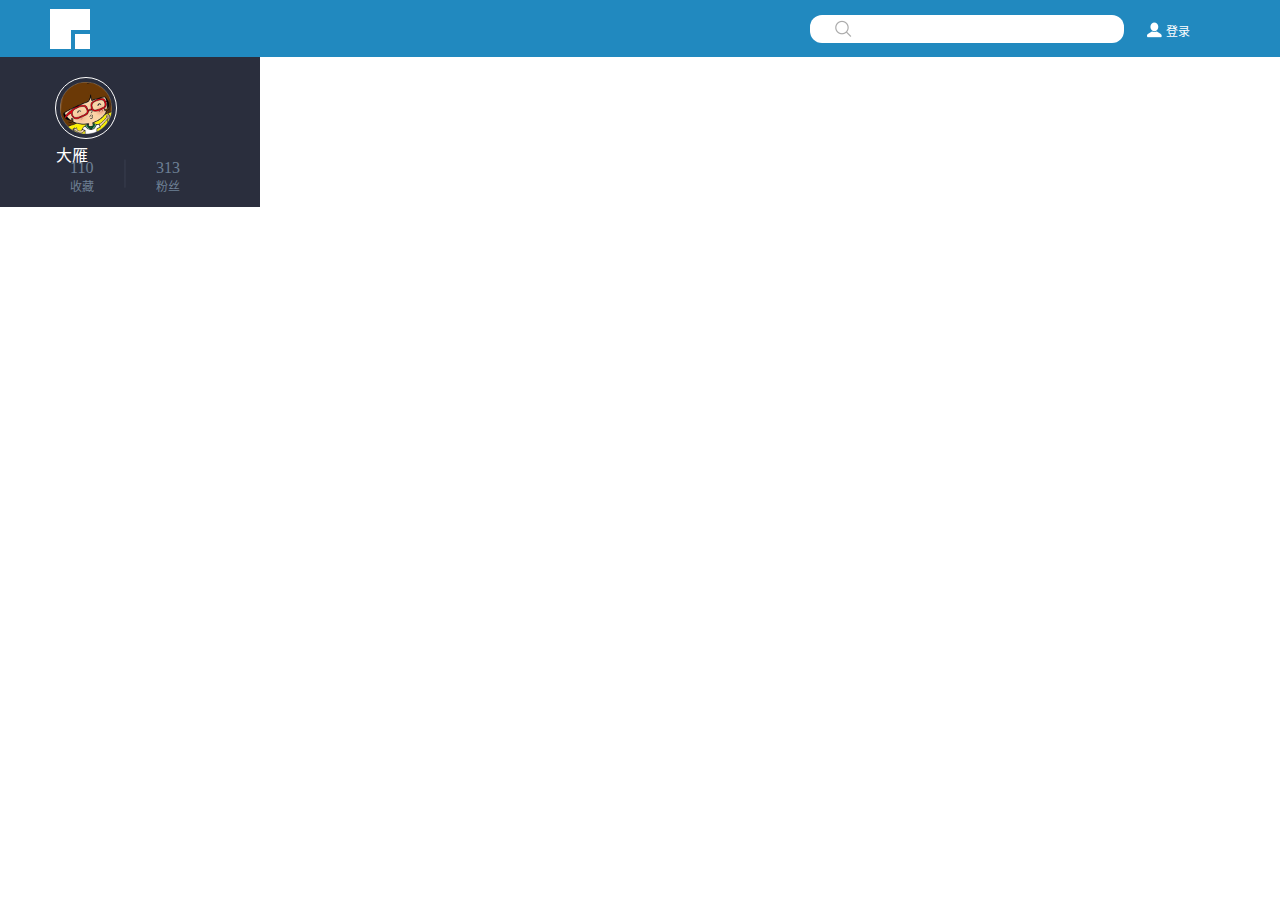
<file: task9.html>
<!DOCTYPE html>
<html lang="zh-cn">
<head>
	<title>百度前端技术学院任务一之九</title>
	<meta charset="UTF-8">
	<meta name="viewport" content="width=device-width,initial-scale=1.0,user-scalable=no">
	<link rel="stylesheet" type="text/css" href="css/task9.css">
</head>
<body>
	<div class="wrap">
		<div class="container">
			<div class="header">
				<div class="logo-top">
					<div class="logo-in"></div>
				</div>
				<div class="search">
					<img src="img/search_logo.png">
				</div>
				<div id="photo">
					<img src="img/photo.png">
					<span>登录</span>
				</div>
			</div>
			<div class="broadside">
				<div class="user">
					<div class="portrait">
						<img src="img/dannyoung.png">
						<span>大雁</span>
					</div>
					<ul>
						<li>
							<p id="num">110</p>
							<p id="word">收藏</p>
						</li>
						<li>
							<img src="img/dice.png">
						</li>
						<li>
							<P id="num">313</P>
							<p id="word">粉丝</p>
						</li>
					</ul>
				</div>
				<div class="">
					
				</div>

			</div>
			<div class="main-title"></div>
			<div class="main-content"></div>
		</div>
	</div>
</body>
</html>
</file>
<file: css/task1_6.css>
*{
	margin:0;
	padding:0;
}
body{
	margin-left: 20%;
	margin-right: 20%;
	width: 980px;
	height: 1386px;
	background-color: #fff;
	border:1px solid #000;
}
#wrapper{
	margin-left: 49px;
	margin-right: 49px;
}
header{
	position:relative;
	width: 892px;
	height: 61px;
	border-bottom: 2px solid #938e8c;
}
header .bg{
	width: 110px;
	height: 61px;
	background-color: #d55d5c;
	z-index: -1;
}
header .link{
	position: absolute;
	left: 5px;
	bottom: 0px;
	font-family: "黑体";
	font-size: 12px;
	color: #fff;
}
header .date{
	position: absolute;
	bottom: 0px;
	right: 0px;
	font-family: "黑体";
	font-size: 12px;
	color: #d45d5c;
}
.firstsection{
	margin-top:30px; 
	position: relative;
}
.firstsection img{
}
.firstsection .leftpart{
	position: absolute;
	top:0px;
	left: 0px;
	width: 191px;
	height: 298px;
	background-color: #75b86b;
	opacity: 0.5;
}
.firstsection .rightpart{
	position: absolute;
	top: 0px;
	left: 450px;
	width: 191px;
	height: 298px;
	background-color: #d45d5c;
	opacity: 0.5;
}
.firstsection h1{
	position: absolute;
	top: 0px;
	right: 0px;
	width: 203px;
	border-top:2px solid #cc8091; 
	font-size: 24px;
	color: #000;
	font-family: "微软雅黑";
	line-height: 40px;
}
.firstsection .rightcontent{
	position: absolute;
	top: 86px;
	right: 0px;
	width: 203px;
	font-size: 12px;
	font-family: "楷体";
	line-height: 10px;
	color: #676767;
}
.firstsection .num1{
	position: absolute;
	top: 106px;
	right: 10px;
	font-size: 116px;
	font-family: "微软雅黑";
	color: #75b86b;
}
.firstsection .num2{
	position: absolute;
	width: 203px;
	top: 239px;
	right: 0px;
	font-size: 55px;
	font-family: "微软雅黑";
	color: #cc8091;
}
.num2 span{
	position: relative;
	top: -10px;
	font-size: 21px;
}
.num2 small{
	position: relative;
	right: 30px;
	font-size: 12px;
}
.secondsection{
	margin-top: 30px;
	position: relative;
}
.secondsection .firstarticle{
	position: absolute;
	left: 0px;
	width: 190px;
}
.secondsection h1{
	font-size: 16px;
	font-family: "微软雅黑";
}
.secondsection p{
	font-size: 12px;
	line-height: 16px;
}
.firstarticle h1{
	color: #418c59;
}
.firstarticle p{
	font-family: "宋体";
	color: #767777;
}
.secondsection .secondarticle{
	position: absolute;
	left: 200px;
	width: 180px;
}
.secondarticle h1{
	color: #d2994f;
}
.secondarticle p{
	color: #231815;
	font-family: "微软雅黑";
	opacity: 0.7;
}
.secondsection .thirdarticle{
	position: absolute;
	left: 420px;
	width: 170px;
}
.thirdarticle h1{
	color: #cc7680;
}
.thirdarticle .word{
	margin-bottom: 5px;
	line-height: 20px;
	letter-spacing: 5px;
	color: #231815;
	font-family: "微软雅黑";
	opacity: 0.7;
}
.thirdarticle p{
	font-family: "微软雅黑";
	color: #000;
}
.thirdarticle p em{
	color: #cd4a48;
	font-size: 12px;
	opacity: 0.7px;
}
.thirdsection{
	margin-top: 300px;
	position: relative;
}
.left{
	width: 415px;
	overflow: hidden;
}
.left hr{
	margin-top: 5px;
	width: 415px;
	height:2px;
	border:none;
	background-color: #11456b;
}
.left h1{
	width: 415px;
	line-height: 42px;
	font-size: 42px;
	color: #11456b;
	font-family: "黑体";
	font-weight: bold;
}
.left h1 em{
	font-size: 72px;
	font-family: "黑体";
	color: #f5e327;
	font-weight: bold;
}
.left h3{
	font-size: 33px;
	color: #11456b;
	font-family: "黑体";
	font-weight: bold;
}
.left strong{
	margin-top: 5px;
	float: left;
	font-size: 70px;
	color: #f5e327;
	font-family: "微软雅黑";
}
.firstparagraph{
	margin-top: 20px;
	width: 415px;
	font-size: 12px;
	color: #767777;
	font-family: "宋体";
	line-height: 16px;
	letter-spacing: 2px;
}
.left .paragraph{
	width: 415px;
	font-size: 12px;
	color: #767777;
	font-family: "宋体";
	line-height: 16px;
	text-indent: 2em;
	letter-spacing: 2px;
}
.left img{
	float: right;
	padding:20px 20px 20px 20px; 
	width: 167px;
	height: 288px;
}
.right{
	position: absolute;
	top: 0px;
	right: 0px;
	width: 458px;
}
.right img{
	position: relative;
}
.right .title{
	position: relative;
	top: -63px;
	width: 458px;
	height: 61px;
	background-color: #000;
	opacity: 0.5;
}
.right .firsttitle{
	position: absolute;
	top: 205px;
	left: 25px;
	font-size: 26px;
	color: #fff;
	font-family: "微软雅黑";
}
.firsttitle:before{
	content: "|";
	color: #72b16a;
	font-size: 33px;
	/*background-color: #72b16a;*/
}
.firsttitle em{
	margin-left: 15px;
	font-size: 12px;
	color: #72b16a;
	font-family: "微软雅黑";
	letter-spacing: 140%;
}
.catalog{
	position: absolute;
	top: 280px;
	padding: 20px;
	width: 415px;
	height: 318px;
	background-color: #eeeed6;
}
.catalog ul{
	margin:15px;
}
.catalog ul li{
	list-style-type:none; 
	font-family: "宋体";
	font-size: 16px;
	line-height: 20px;
	color: #5a5b5b;
	text-align: left;
}
.catalog ul li:before{
	content: "▲";
	color: #184767;
	font-size: 12px;
}
.catalog ul li em{
	font-size: 12px;
	text-align: right;
}
.leftbg{
	position: absolute;
	left: 0px;
	bottom: 0px;
	background-color: #d55d5c;
	width: 260px;
	height: 161px;
	/*overflow: hidden;*/
}
.leftbg h1{
	margin-left: 10px;
	font-size: 110px;
	color: #fff;
	font-family: "微软雅黑";
}
.leftbg h1:after{
	margin-left: -20px;
	content: "|";
	font-family: "宋体";
}
.leftbg h2{
	position: relative;
	width: 180px;
	left: 95px;
	top: -105px;
	font-size: 21px;
	line-height: 24px;
	font-family: "黑体";
	color: #fff;
}
.leftbg h3{
	position: relative;
	top:-100px;
	left: 100px;
	width: 160px;
	font-size: 12px;
	font-family: "黑体";
	color: #fff;
	line-height: 16px;
}
.leftbg q{
	display: inline-block;
	position: relative;
	top: -205px;
	left: 280px;
	font-family: "黑体";
	line-height: 16px;
	color: #5a5b5b;
	width: 160px;
	height: 160px;
}
.leftbg q:before{
	float: left;
	font-family: "微软雅黑";
	color: #d45d5c;
	font-size: 72px;
}
.leftbg q:after{
	position: absolute;
	bottom: 30px;
	right: 0px;
	font-family: "微软雅黑";
	color: #d45d5c;
	font-size: 72px;
}
footer{
	margin-top: 10px;
	border-top: 1px solid #938e8c;
	overflow: hidden;
}
footer p{
	float: right;
	font-size: 12px;
	color: #d45d5c;
	font-family: "黑体";
}
</file>
<file: css/style.css>
*{
	margin: 0px;
	padding: 0px;
	font-family: "微软雅黑";
}
.wrap{
	background-color: #e8e8e8;
	width:1280px;
}
.container{
	background-color: #e8e8e8;
	width: 1280px;
}
.header{
	margin-top: 0px;
	padding-top: 5px;
	width: 1280px;
	height: 62px;
	background-color: #000000;
}
.title{
	float: left;
	color: #ffffff;
	margin-left: 30px;
	margin-top: 5px;
	width: 70px;
	/*font-family: "微软雅黑";*/
}
.guide{
	margin-top: 12px;
	float: right;
}
.guide li{
	color: #ffffff;
	float: left;
	width: 65px;
}
.guide a{
	text-decoration: none;
	color: #ffffff;
	/*font-family: "微软雅黑";*/
	font-size: 16px;
}
.guide a:link{
	text-decoration: none;
}
.guide a:visited{
	text-decoration: none;
}
.guide a:hover{
	text-decoration: none;
	color: #0000ff;
}
.guide a:active{
	text-decoration: none;
	color: #0000ff;
}
div .article1{
	margin:20px;
	padding: 20px;
	background-color: #ffffff;
	border-right: 3px outset;
	border-bottom: 2px outset;
	border-top: 1px solid #e8e8e8;
	border-left: 1px solid #e8e8e8;
}
.article1 h1{
	margin-left: 5px;
	padding-left: 5px;
	/*font-family: "微软雅黑";*/
	font-size: 20px;
}
.article1 h2{
	margin-top: 10px;
	margin-left: 5px;
	padding-left: 5px;
	/*font-family: "微软雅黑";*/
	font-size: 16px;
	color: #585858;
}
.article1 span{
	margin: 10px 0px 0px 5px;
	padding: 5px 0px 0px 5px;
	/*font-family: "微软雅黑";*/
	font-size: 12px;
	color: #585858;
}
.article1 p{
	margin: 10px 0px 0px 5px;
	padding: 5px 0px 0px 5px;
	/*font-family: "微软雅黑";*/
	font-size: 16px;
	color: #000000;
	text-indent: 2em;
	line-height: 30px;
}
.article1 img{
	margin: 10px 0px 0px 5px;
	padding: 5px 0px 0px 5px;
}
div .article2{
	margin:20px;
	padding: 20px;
	background-color: #ffffff;
	border-right: 3px outset;
	border-bottom: 2px outset;
	border-top: 1px solid #e8e8e8;
	border-left: 1px solid #e8e8e8;
}
.article2 h1{
	margin-left: 5px;
	padding-left: 5px;
	/*font-family: "微软雅黑";*/
	font-size: 20px;
}
.article2 h2{
	margin-top: 10px;
	margin-left: 5px;
	padding-left: 5px;
	/*font-family: "微软雅黑";*/
	font-size: 16px;
	color: #585858;
}
.article2 span{
	margin: 10px 0px 0px 5px;
	padding: 5px 0px 0px 5px;
	/*font-family: "微软雅黑";*/
	font-size: 12px;
	color: #585858;
}
.article2 p{
	margin: 10px 0px 0px 5px;
	padding: 5px 0px 0px 5px;
	/*font-family: "微软雅黑";*/
	font-size: 16px;
	color: #000000;
	text-indent: 2em;
	line-height: 30px
}
.article2 img{
	margin: 10px 0px 0px 5px;
	padding: 5px 0px 0px 5px;
}
.article2 #list{
	margin: 10px 0px 0px 5px;
	padding: 5px 0px 0px 5px;
	list-style: none;
	/*font-family: "微软雅黑";*/
	font-size: 16px;
}
.images #imagelist li{
	margin: 20px;
	padding: 10px;
	list-style: none;
	border:1px solid ;
	width: 201px;
	height: 201px;
}
.images #imagelist span{
	position: relative;
	left: 60px;
	top: 5px;
	/*font-family: "微软雅黑";*/
	font-size:14px;

}
.images #imagelist img{
	float: right;
	padding-right: 10px;
	top:2px;
}
div .article3{
	margin:20px;
	padding: 20px;
	background-color: #ffffff;
	border-right: 3px outset;
	border-bottom: 2px outset;
	border-top: 1px solid #e8e8e8;
	border-left: 1px solid #e8e8e8;
}
.article3 h1{
	margin: 5px;
	padding: 5px;
	/*font-family: "微软雅黑";*/
	font-size: 20px;
}
.article3 h2{
	margin-top: 10px;
	margin-left: 5px;
	padding-left: 5px;
	/*font-family: "微软雅黑";*/
	font-size: 16px;
	color: #585858;
}
.article3 span{
	margin: 10px 0px 0px 5px;
	padding: 5px 0px 0px 5px;
	/*font-family: "微软雅黑";*/
	font-size: 12px;
	color: #585858;
}
.article3 p{
	margin: 10px 0px 0px 5px;
	padding: 5px 0px 0px 5px;
	/*font-family: "微软雅黑";*/
	font-size: 16px;
	color: #000000;
	line-height: 30px
}
.article3 table{
	margin: 10px 0px 0px 10px;
	padding: 0px;
	border-collapse: collapse;
	width: 1080px;
	/*font-family: "微软雅黑";*/
	font-size: 14px;
	border-color:#dedede;
}
.article3 tr td{
	margin-left: 10px;
	padding-left: 5px;
}
.article3 #title th{
	padding-left: 5px;
	background-color: #333333;
	color:#ffffff;
	text-align: left;
}
.article3 #total {
	border-collapse: collapse;
}
.article3 #total td{
	background-color: #dcdcdc;
}
.article3 ol{
	margin: 20px;
	padding:10px;
	/*font-family: "微软雅黑";*/
	line-height: 30px;
	color: #000000;
}
div .images{
	margin:20px;
	padding: 20px;
	background-color: #ffffff;
	border-right: 3px outset;
	border-bottom: 2px outset;
	border-top: 1px solid #e8e8e8;
	border-left: 1px solid #e8e8e8;
}
.images h2{
	/*font-family: "微软雅黑";*/
}
.images #imagelist{
	margin:15px 0px 15px 20px;
	padding: 10px 0px 10px 10px;
}
div .content2{
	margin:20px;
	padding: 20px;
	background-color: #ffffff;
	border-right: 3px outset;
	border-bottom: 2px outset;
	border-top: 1px solid #e8e8e8;
	border-left: 1px solid #e8e8e8;
}
.content2 h1{
	margin: 5px;
	padding: 5px;
	display: block;
	border-left: 3px solid;
	border-color: #cbcbcb;
	/*font-family: "微软雅黑";*/
	font-size: 20px;
}
/*.content2 h2{
	font-family: "微软雅黑";
	font-size: 14px;

}*/
.content2 form{
	display: block;
	margin: 0px;
	padding: 0px;
	text-align: center;
	font-size: 15px;
}
.content2 form div{
	display: block;
}
.content2 form #mail{
	display: block;
}
#mail label{
	cursor: default;
}
#mail input{
	padding: 1px 0px;
}
#mail .textmail{
	padding: 10px 0 0 138px;
	color: #aba6a6;

}
#password{
	padding: 10px;
}
#repassword{
	padding: 10px;
}
#repassword .textpassword{
	padding: 10px 0 0 130px;
	color: #aba6a6;
}
.sex{
	display: block;
	padding: 10px;
}
.area{
	display: block;
	padding: 10px;
}
.hobby{
	display: block;
	padding: 10px;
}
.description{
	position: relative;
	padding: 10px;
	left: 40px;
	top: 0px;
}
textarea{
	white-space: pre-wrap;
	word-wrap: break-word;
	font-family: "微软雅黑";

}
#submit{
	border:none;
	border-radius: 10px;
	color: #ffffff;
	font-size: 20px;
	line-height: 40px;
	width: 100%;
	height: 40px;
	background-color: #3430c7;
}
div .footer{
	background-color: #000000;
}
.footer label{
	color: #ffffff;
	padding-left: 580px;
}
</file>
<file: css/task3.css>
body{
	margin: auto;
	padding: 20px;
	background-color: #fff;
}
.container{
	width: 960px;
	margin: 0 auto;
	overflow: hidden;
	zoom:1;
	background: #eee;
	border:solid 1px #999;
}
.container .wrap{
	margin: 10px;
	padding: 20px;
}
.container .main{
	float:left;
	width: 100%;
	min-height: 30px;
}
.sub{
	float: left;
	width: 200px;
	min-height: 30px;
	margin-left: -100%;
	border:solid 1px #999;
	background-color: #fff;
}
.sub img{
	margin: 5px;
	float:left;
	background-color: #000;
}
.sub span{
	line-height: 70px;
	font-family: "微软雅黑";
	font-size: 18px;
}
.extra{
	padding-bottom: 20px;
	float: left;
	width: 120px;
	min-height: 30px;
	margin-left: -120px;
}
img{
	width: 80px;
	height: 80px;
	padding-top: 10px;
}
.container .main .main-wrap{
	margin-left: 220px;
	margin-right: 140px;
	background: #fff;
	min-height: 30px;
	border:solid 1px #999;
}
.container .extra .extra-wrap{
	padding: 20px;
	background-color: #fff;
	border:solid 1px #999;
}
.main-wrap h1{
	padding: 20px;
	font-family: "微软雅黑";
	font-size: 20px;
}
.main-wrap p{
	padding: 20px;
	font-family: "微软雅黑";
	font-size: 16px;
	text-indent: 2em;
	line-height: 25px;
}
</file>
<file: css/task4.css>
body{
	margin: 0px;
	padding: 0px;
}
.floater{
	float: left;
	height: 50%;
	margin-bottom: 100px;
}
.rectangle{
	clear: both;
	margin: 0  auto;
	position: relative;
	background-color: #ccc;
	width: 400px;
	height: 200px;
	overflow: hidden;
}
.circle-left{
	margin-top: -50px;
	margin-left: -50px;
	float: left;
	width: 100px;
	height: 100px;
	background-color: #fc0;
	border-radius:0px 0px 50px 0px;
}
.circle-right{
	margin-top: 150px;
	margin-right: -50px;
	float: right;
	width: 100px;
	height: 100px;
	background-color: #fc0;
	border-radius: 50px;
	border-radius: 50px 0px 0px 0px;
}
</file>
<file: css/task5.css>
*{
	margin:0px;
	padding: 0px;
}
/*最外层框架设置*/
.header{
	width: 100%;
	height: 60px;
	background-color: #000;
}
.footer{
	float: left;
	bottom:0px;
	width: 100%;
	height: 30px;
	background-color: #000;
}
/*底部内容样式设置*/
.footer span{
	margin-top: 5px;
	display: block;
	text-align: center;
	font-size: 18px;
	color: #fff;
}
/*头部内容样式设置*/
#logo img{
	margin-top: -5px;
	margin-left: 20px;
	width: 120px;
	height: 67px;
}
.header #guilder{
	margin-top:-40px;
	margin-right: 10px;
	float: right;
}
.guilder{
	display: inline;
}
.header #guilder li{
	float: left;
	margin-left: 20px;
	color: #999;
	list-style-type: disc;
	list-style-position:inside; 
}
.header #guilder li a{
	color: #fff;
	font-size: 12px;
}
#guilder li a:link{
	text-decoration: none;
}
#guilder li a:hover{
	color: #999;
}
/*主要内容样式设置*/
.wrap-mid{
	clear: all;
	float: left;
	width: 100%;
	height: 100%;
	background-color:#e9e9e9;
}
.main{
	margin: 20px;
	max-width: 75%;
}
.article{
	padding:20px;
	background-color: #fff;
	border-right: 3px outset;
	border-bottom: 2px outset;
	border-left: 1px solid #e8e8e8;
	border-top: 1px solid #e8e8e8;
	font-family: "微软雅黑";
}
.article h1{
	padding-bottom: 20px;
}
.article h2{
	padding-bottom:10px; 
}
.article h5{
	padding-bottom:10px; 
}
.article p{
	text-indent: 2em;
	line-height: 25px;
}
.another-article {
	margin-top: 20px;
	margin-bottom:20px;
	padding: 20px;
	background-color: #fff;
	border-right: 3px outset;
	border-bottom: 2px outset;
	border-left: 1px solid #e8e8e8;
	border-top: 1px solid #e8e8e8;
	font-family: "微软雅黑";
}
.another-article h1{
	padding-bottom: 20px;
}
.another-article h2{
	padding-bottom:10px; 
}
.another-article h5{
	padding-bottom:10px; 
}
.another-article p{
	text-indent: 2em;
	line-height: 25px;
}
.another-article li{
	padding-left: 20px;
	list-style-type: none;
}
.images{
	margin-top: 20px;
	margin-bottom:20px;
	padding: 20px;
	background-color: #fff;
	border-right: 3px outset;
	border-bottom: 2px outset;
	border-left: 1px solid #e8e8e8;
	border-top: 1px solid #e8e8e8;
	font-family: "微软雅黑";
}
.images ul{
	overflow: hidden;
}
.images li{
	list-style-type: none;
	display: block;
	height: auto;
	position: relative;
	float: left;
}
#image{
	/*float: left;*/
	margin: 20px 10px 10px 10px;
	border:1px solid #999;
	width: 125px;
	height: 125px;
}
#image span{
	display: block;
	text-align: center;
	padding-top: 5px;
}
#image img{
	padding-left: 12px;
	padding-top: 9px;
	width: 100px;
	height: 80px;
}
.thelast-article{
	margin-top: 20px;
	margin-bottom:20px;
	padding: 20px;
	background-color: #fff;
	border-right: 3px outset;
	border-bottom: 2px outset;
	border-left: 1px solid #e8e8e8;
	border-top: 1px solid #e8e8e8;
	font-family: "微软雅黑";
}
.thelast-article h1{
	padding-bottom: 20px;
}
.thelast-article h2{
	padding-bottom:10px; 
}
.thelast-article h5{
	padding-bottom:10px; 
}
.thelast-article ol{
	margin-left: 40px;
}
.thelast-article li{
	padding-bottom: 5px;
}
.thelast-article table{
	/*border:1px solid #999;*/
	margin: 10px 0px 0px 10px;
	padding: 0px;
	border-collapse: collapse;
	width: 50%;
	font-size: 14px;
}
.thelast-article tr{
	margin-left: 10px;
	padding-left: 5px;
}
.thelast-article th{
	padding: 5px;
	text-align:left;
	background-color: #000;
	color: #fff;
}
.thelast-article td{
	padding: 3px;
}
.thelast-article #total td{
	background-color: #999;
}
.main-right{
	width: 19%;
	margin-left: 78%;
}
.broadside{
	float: right;
	margin:20px;
	padding: 20px;
	background-color: #fff;
	border-right: 3px outset;
	border-bottom: 2px outset;
	border-left: 1px solid #e8e8e8;
	border-top: 1px solid #e8e8e8;
	font-family: "微软雅黑";
}
.broadside h1{
	border-left: 3px solid #cbcbcb;
}
.broadside form{
	margin: 20px;
}
.broadside p{
	/*float: right;*/
	padding-top: 10px;
}
.broadside label{
	text-align: left;
	margin-left: 10px;
	margin-right: 20px;
}
#description-mail{
	margin-left: 140px;
	font-size: 12px;
	color: #999;
}
#description-password{
	margin-left: 110px;
	font-size: 12px;
	color: #999;
}
.broadside input{
}
.broadside button{
	border:none;
	border-radius: 10px;
	color: #ffffff;
	line-height: 40px;
	width: 100%;
	height: 40px;
	background-color: #3430c7;
	font-family: "微软雅黑";
	font-size: 28px;
}
</file>
<file: css/task50.css>
*{
	margin: 0;
	padding: 0;
	font-family:sans-serif;
}
#wrapper{
	content: "";
	position: fixed;
	top: 0;
	right: 0;
	bottom: 0;
	left: 0;
	z-index: -1;
	background-color: #eee;
}
#header{
	position: fixed;
	top: 0;
	right: 0;
	left: 0;
	display: flex;
	-webkit-box-align:center;
	align-items: center;
	z-index: 1;
	height: 2.5em;
	font-size:20px;
	color: #fff;
	background-color: #ee7419;
}
#nav ul li{
	margin-left: 3em;
	padding: 1em;
	float: left;
	list-style-type: none;
}
#nav ul li a{
	text-decoration: none;
	color: #fff;
	font-weight: bold;
}
#container{
	width:75%;
	margin: 5.5em auto 3em;
	padding: 1em 0 2.5em;
	border-radius: 0.2em;
	box-shadow: 0 0.05em 0.25em rgba(0,0,0,0.5);
	background-color: #fff;
}
#construct{
		/*display: none;*/
}
.construct{
	margin: 6em auto 4.5em;
	display: flex;
	align-items: center;
	justify-content: center;
	width: 9.5em;
	height: 2.25em;
	border-radius: 0.2em;
	box-shadow: 0 0.05em 0.25em rgba(0,0,0,0.5);
	text-shadow: 0 -0.05em 0.05em rgba(0,0,0,0.5);
	font-size: 20px;
	font-weight: bold;
	color: #fff;
	background-color: #ee7419;
	border:none;
}
#edit{
	display: none;
}
.edit_title{
	display: flex;
	margin: 6em auto 4.5em;
	text-align: center;
	justify-content: center;
	width: 90%;
	height: 3em;
	margin: 0 auto 1em;
	font-weight: 700;
	font-size: 20px;
	color: #555;
	border-style: none;
}
.line{
	margin: 1.5em auto 4.5em;
	width: 94%;
	border-top: 2px solid #ccc;
	/*height: 1px;*/
}
.add_question{
	display: flex;
	margin: 1.5em auto 4.5em;
	align-items: center;
	justify-content: center;
	height: 5em;
	width: 90%;
	border:1px solid #ccc;
	font-size: 16px;
	color: #888;
	background-color: #eee;
	/*cursor: pointer;*/
}
.time_choose{
	margin-top: 2em;
	font-size: 16px;
	text-align: center;
	color: #888;
}
.time_save{
	width: 11em;
	height: 2em;
	margin-left: 1em;
	padding-left: 1em;
	border:1px solid #888;
	border-radius: 0.2em;
	cursor: pointer;
}
.time_publish{
	width: 11em;
	height: 2em;
	margin-left: 1em;
	padding-left: 1em;
	border:1px solid #888;
	border-radius: 0.2em;
	cursor: pointer;
}
</file>
<file: css/task9.css>
*{
	margin:0px;
	padding: 0px;
	font-family:"微软雅黑" 
}
.header{
	width: 100%;
	height: 57px;
	background-color:#2189bf;
}
.logo-top{
	float: left;
	margin-left: 50px;
	margin-top: 9px;
	width: 40px;
	height: 40px;
	background-color: #fff;
}
.logo-in{
	margin-top: 21px;
	margin-left: 21px;
	border:4px solid #2189bf;
	width: 15px;
	height: 15px;
	background-color: #fff;
}
.search{
	margin-top: 15px;
	margin-right: 156px;
	float: right;
	width:314px;
	height: 28px;
	background-color: #fff;
	border-radius: 12px;
}
.search img{
	margin-left:25px; 
	margin-top:5px;
}
.header #photo{
	float: right;
	margin-right: -380px;
	margin-top: 22px;
}
#photo span{
	vertical-align: top;
	font-size: 12px;
	color: #fff;
}
.broadside{
	width: 260px;
	height: 100%;
}
.user{
	width: 260px;
	height: 150px;
	background-color: #2a2e3d;
}
.portrait{
	position: relative;
	top: 20px;
	left: 55px;
	border: 1px solid #fff;
	width: 60px;
	height: 60px;
	border-radius: 60px;
}
.portrait img{
	margin:4px;
	width: 52px;
	height: 52px;
	clear: none;
}
.portrait span{
	font-size: 16px;
	color: #fff;
}
.user ul{
	margin-top:25px;
	margin-left:55px;
}
.user li{
	list-style: none;
	float: left;
	vertical-align: middle;
	padding: 15px;
	height: 15px;
}
#num{
	color:#6e8095;
	font-size: 16px;
	font-family: "黑体";
}
#word{
	color:#6e8095;
	font-family: "宋体";
	font-size: 12px;
}
</file>
